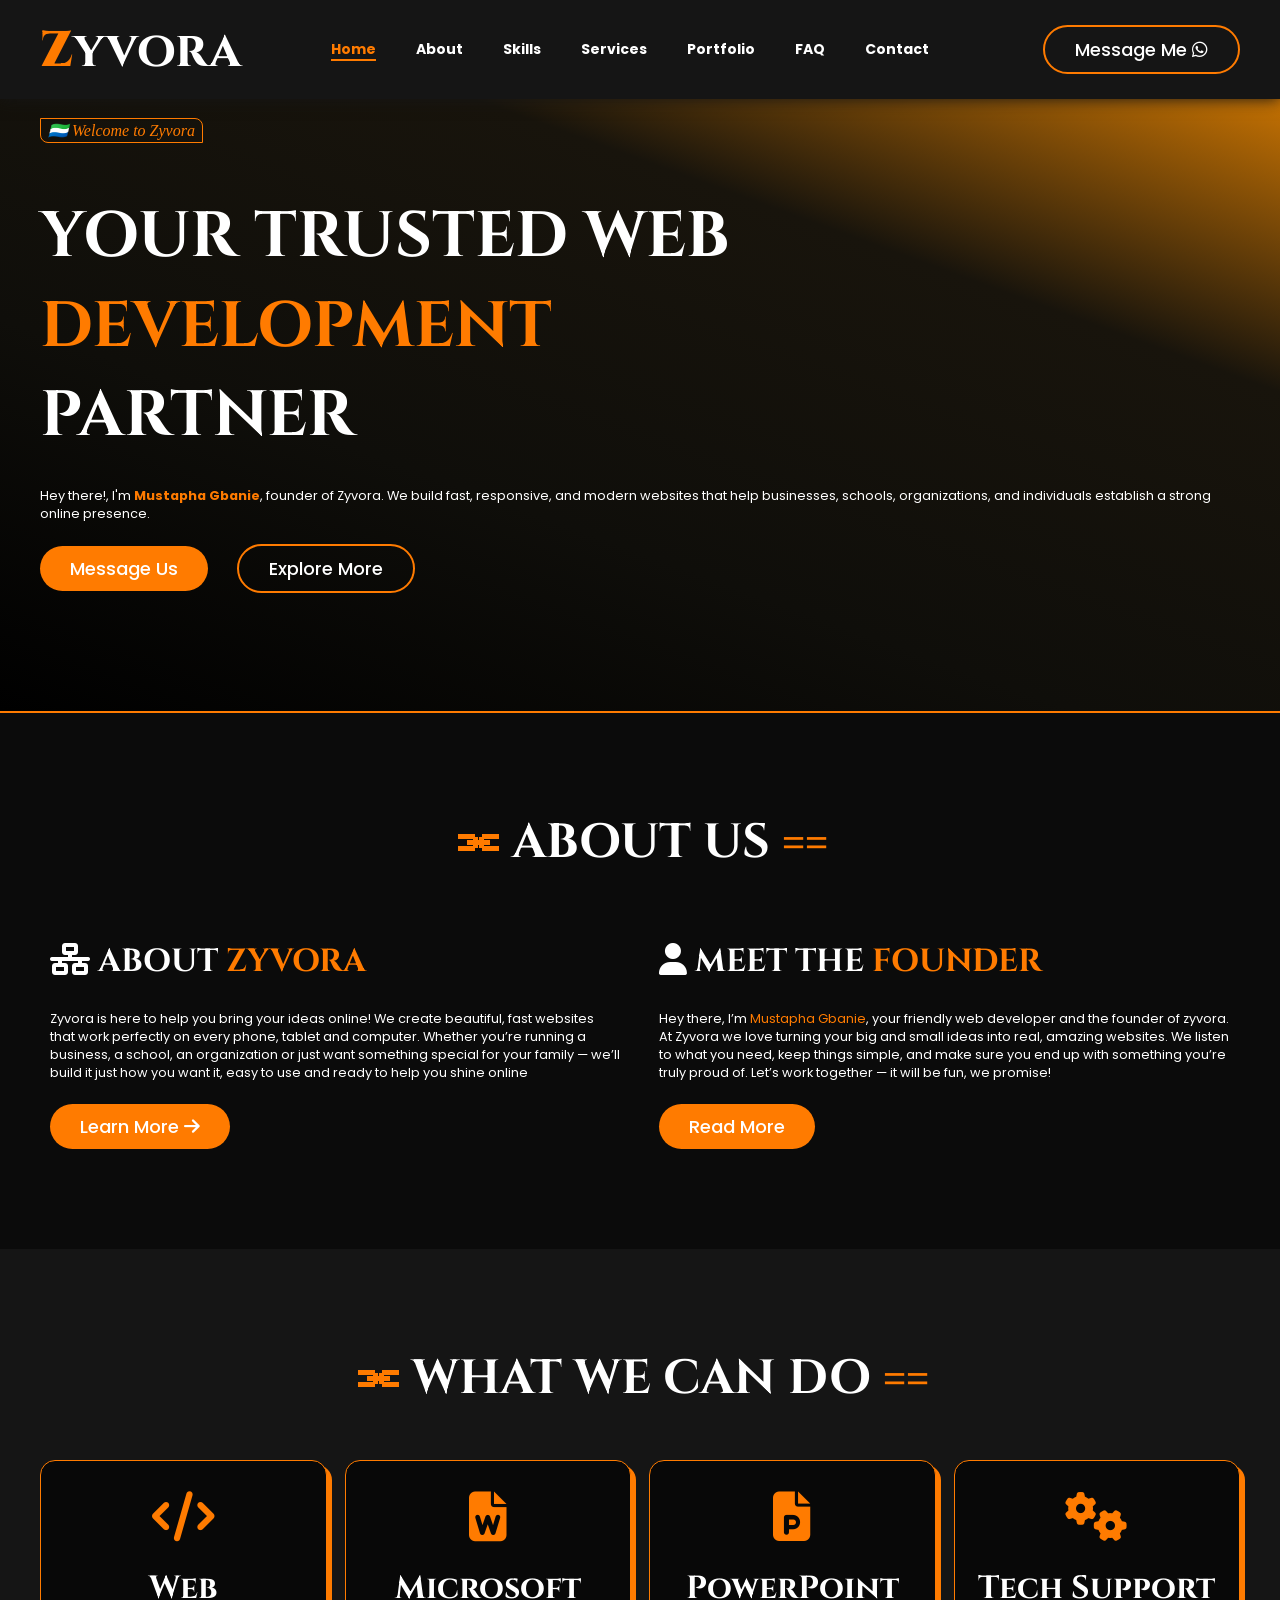
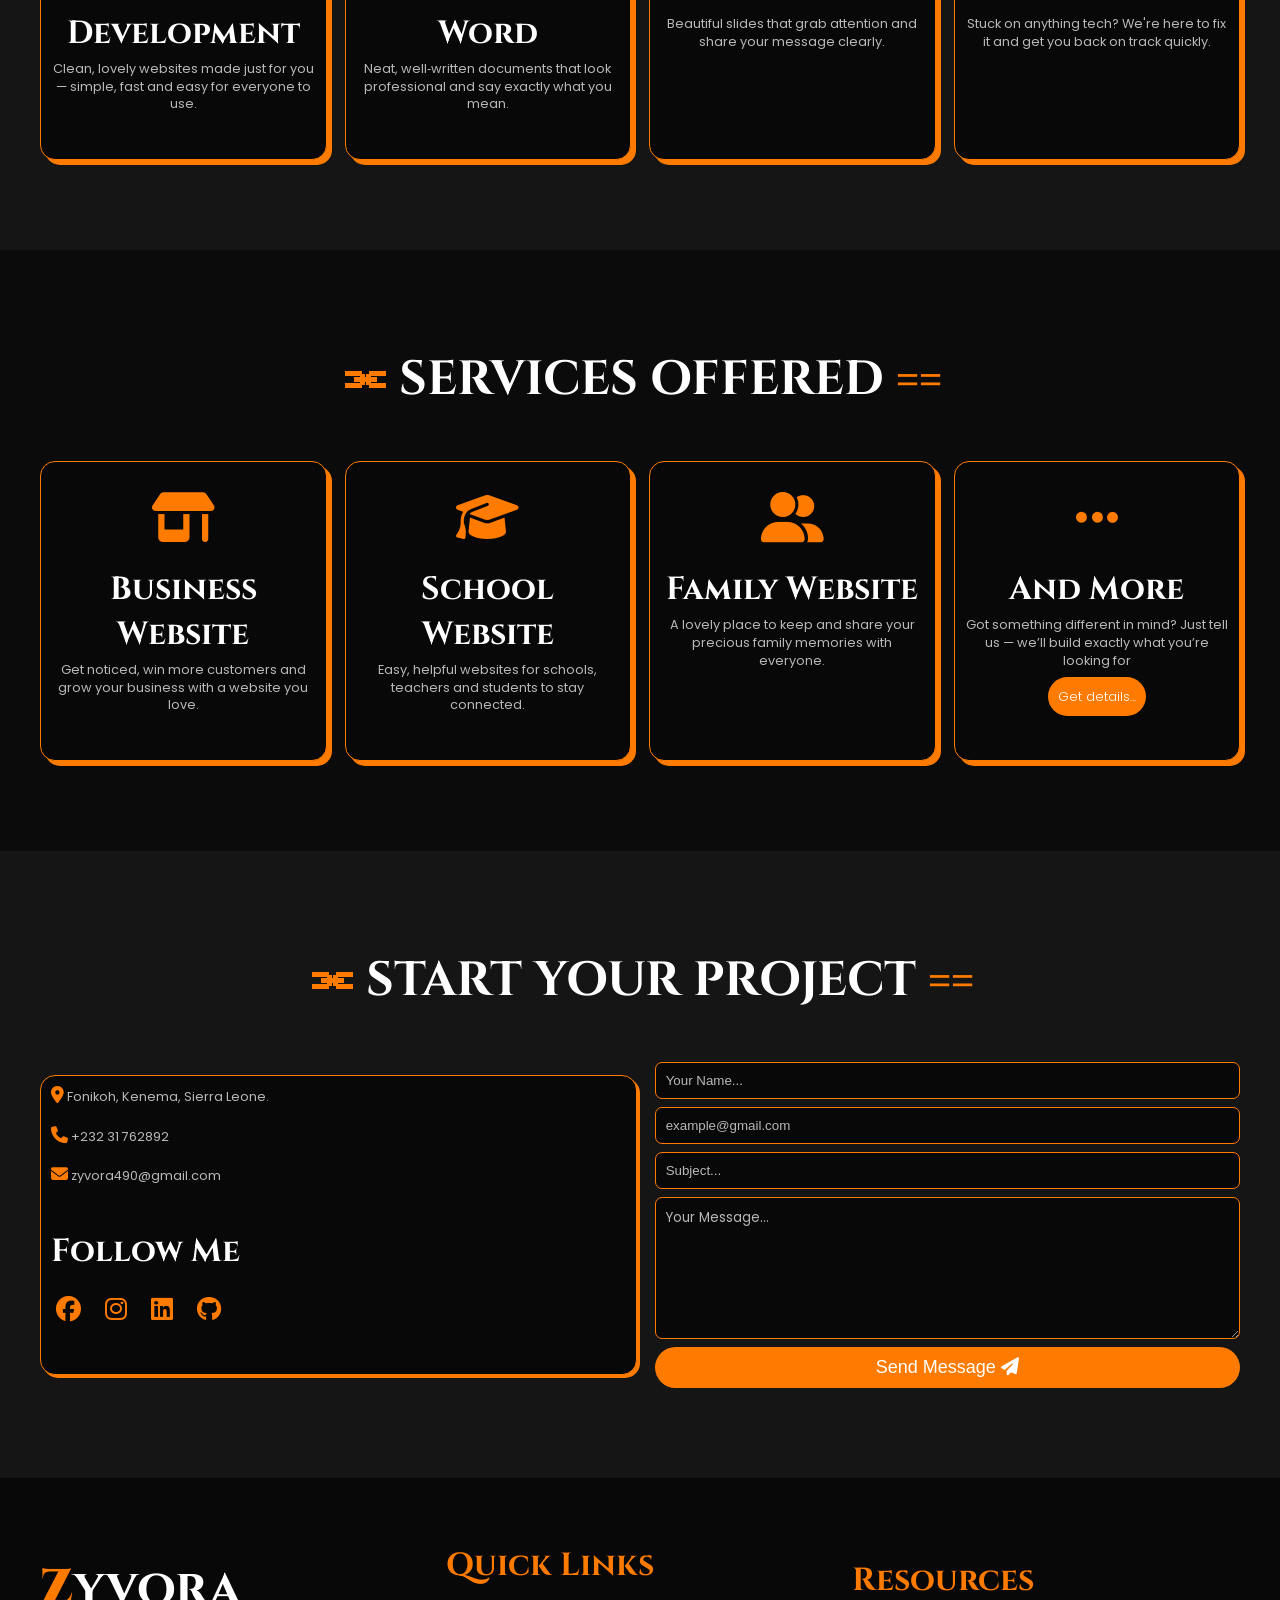
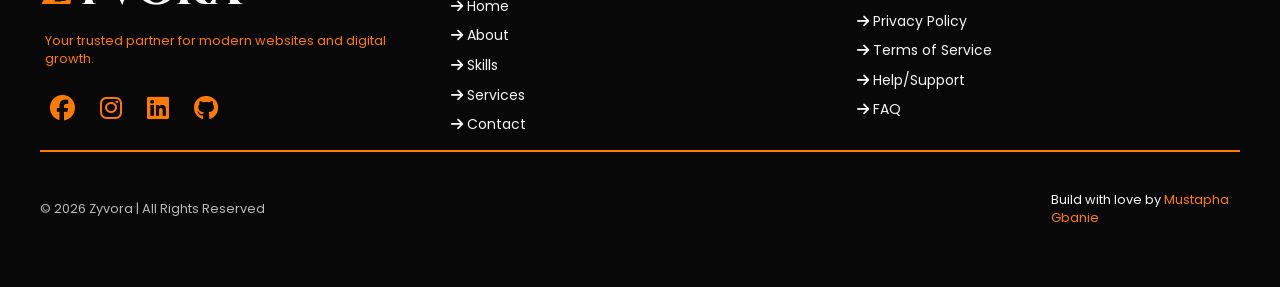
<file: index.html>
<!DOCTYPE html>
<html lang="en">

<head>
<!-- Core SEO -->
  <meta name="google-site-verification" content="kUoNEZyaHHgk7iwT_O8pBj2s8zlIZLvoUZk-4N_OeV8" />
  <meta name="msvalidate.01" content="C5AD6FC75478C789AB853C7C9F8C9426" />
  <meta name="google-adsense-account" content="ca-pub-8046164328653989">
  
  <meta charset="UTF-8">
  
  <meta name="viewport" content="width=device-width, initial-scale=1.0">
 
<!-- =========================
     ZYVORA HOMEPAGE SEO
     ========================= -->

<title>Zyvora | Your Trusted Web Development Partner</title>

<meta
  name="description"
  content="Zyvora is the official web development brand of Mustapha Gbanie, building modern, responsive, and high-performance websites for businesses and organizations in Sierra Leone and worldwide."
>

<meta name="author" content="Mustapha Gbanie">

<!-- Search Engine Crawling & Indexing -->
<meta
  name="robots"
  content="index, follow, max-image-preview:large"
>
<meta
  name="googlebot"
  content="index, follow, max-image-preview:large"
>

<!-- Google Search Appearance -->
<meta name="google" content="nositelinkssearchbox">

<!-- Theme Color -->
<meta name="theme-color" content="#FF8B00;">

<!-- =========================
     CANONICAL URL
     ========================= -->
<link
  rel="canonical"
  href="https://z-tech-os.github.io/Zyvora/"
>

<!-- =========================
     OPEN GRAPH
     Facebook / WhatsApp /
     LinkedIn / Social Sharing
     ========================= -->

<meta property="og:type" content="website">

<meta
  property="og:url"
  content="https://z-tech-os.github.io/Zyvora/"
>

<meta
  property="og:title"
  content="Zyvora | By Mustapha Gbanie"
>

<meta
  property="og:description"
  content="Official website of Zyvora, founded by Mustapha Gbanie. Zyvora builds modern, responsive, and high-performance websites that power ideas and help businesses grow online."
>

<meta
  property="og:image"
  content="https://z-tech-os.github.io/Zyvora/profile.jpg"
>

<meta
  property="og:image:width"
  content="1200"
>

<meta
  property="og:image:height"
  content="630"
>

<meta
  property="og:image:alt"
  content="Mustapha Gbanie, founder of Zyvora and Web Developer"
>

<meta
  property="og:site_name"
  content="Zyvora"
>

<meta
  property="og:locale"
  content="en_US"
>

<!-- =========================
     TWITTER / X
     ========================= -->

<meta
  name="twitter:card"
  content="summary_large_image"
>

<meta
  name="twitter:url"
  content="https://z-tech-os.github.io/Zyvora/"
>

<meta
  name="twitter:title"
  content="Zyvora | Mustapha Gbanie — Web Developer"
>

<meta
  name="twitter:description"
  content="I build modern, fast, responsive, and user-friendly websites that help businesses and organizations succeed online."
>

<meta
  name="twitter:image"
  content="https://z-tech-os.github.io/Zyvora/profile.jpg"
>

<meta
  name="twitter:image:alt"
  content="Mustapha Gbanie, founder of Zyvora and Web Developer"
>

<!-- =========================
     FAVICON
     ========================= -->

<link
  rel="icon"
  href="icon.png"
>

<!-- =========================
     FONTS
     ========================= -->

<link
  rel="preconnect"
  href="https://fonts.googleapis.com"
>

<link
  rel="preconnect"
  href="https://fonts.gstatic.com"
  crossorigin
>

<link
  href="https://fonts.googleapis.com/css2?family=Cinzel:wght@400;500;600;700;800&display=swap"
  rel="stylesheet"
>

<link
  href="https://fonts.googleapis.com/css2?family=Poppins:wght@100;300;400;500;600;700;800;900&display=swap"
  rel="stylesheet"
>

<!-- =========================
     FONT AWESOME
     ========================= -->

<link
  rel="stylesheet"
  href="https://cdnjs.cloudflare.com/ajax/libs/font-awesome/6.7.2/css/all.min.css"
>

<!-- =========================
     MAIN STYLESHEET
     ========================= -->

<link rel="stylesheet" href="style.css">


<!-- =========================
     STRUCTURED DATA
     Schema.org / JSON-LD
     ========================= -->

<script type="application/ld+json">
{
  "@context": "https://schema.org",
  "@graph": [

    {
      "@type": "WebSite",
      "@id": "https://z-tech-os.github.io/Zyvora/#website",
      "url": "https://z-tech-os.github.io/Zyvora/",
      "name": "Zyvora",
      "description": "Zyvora is a web development brand founded by Mustapha Gbanie, providing modern, responsive, and high-performance websites for businesses, schools, organizations, and individuals.",
      "publisher": {
        "@id": "https://z-tech-os.github.io/Zyvora/#organization"
      },
      "inLanguage": "en"
    },

    {
      "@type": "Organization",
      "@id": "https://z-tech-os.github.io/Zyvora/#organization",
      "name": "Zyvora",
      "url": "https://z-tech-os.github.io/Zyvora/",
      "logo": {
        "@type": "ImageObject",
        "url": "https://z-tech-os.github.io/Zyvora/logo.png"
      },
      "email": "mailto:zyvora490@gmail.com",
      "telephone": "+23231762892",
      "founder": {
        "@id": "https://z-tech-os.github.io/Zyvora/#person"
      },
      "address": {
        "@type": "PostalAddress",
        "addressLocality": "Kenema",
        "addressCountry": "SL"
      },
      "sameAs": [
        "https://github.com/Mustapha-Official",
        "https://sl.linkedin.com/in/mustapha-gbanie-1b4a9739a",
        "https://www.facebook.com/profile.php?id=61592107724183",
        "https://www.instagram.com/zyvora490?igsh=MTF6djNrZGV4d2xwZg=="
      ]
    },

    {
      "@type": "Person",
      "@id": "https://z-tech-os.github.io/Zyvora/#person",
      "name": "Mustapha Gbanie",
      "jobTitle": "Web Developer",
      "worksFor": {
        "@id": "https://z-tech-os.github.io/Zyvora/#organization"
      },
      "url": "https://z-tech-os.github.io/Zyvora/",
      "email": "mailto:zyvora490@gmail.com",
      "telephone": "+23231762892",
      "address": {
        "@type": "PostalAddress",
        "addressLocality": "Kenema",
        "addressCountry": "SL"
      },
      "sameAs": [
        "https://github.com/Mustapha-Official",
        "https://sl.linkedin.com/in/mustapha-gbanie-1b4a9739a",
        "https://www.facebook.com/profile.php?id=61592107724183",
        "https://www.instagram.com/zyvora490?igsh=MTF6djNrZGV4d2xwZg=="
      ]
    },

    {
      "@type": "WebPage",
      "@id": "https://z-tech-os.github.io/Zyvora/#webpage",
      "url": "https://z-tech-os.github.io/Zyvora/",
      "name": "Zyvora | Your Trusted Web Development Partner",
      "description": "Zyvora is the official web development brand of Mustapha Gbanie, creating modern, responsive, and high-performance websites.",
      "isPartOf": {
        "@id": "https://z-tech-os.github.io/Zyvora/#website"
      },
      "about": {
        "@id": "https://z-tech-os.github.io/Zyvora/#organization"
      },
      "author": {
        "@id": "https://z-tech-os.github.io/Zyvora/#person"
      },
      "publisher": {
        "@id": "https://z-tech-os.github.io/Zyvora/#organization"
      },
      "primaryImageOfPage": {
        "@type": "ImageObject",
        "url": "https://z-tech-os.github.io/Zyvora/profile.jpg"
      },
      "inLanguage": "en"
    }

  ]
}
    </script>
</head>

<body>
     
  <!-- Page loader -->
  <div id="loader">
    <div class="spinner"></div>
    <h2>Zyvora</h2>
    <p>Loading...</p>
  </div>

  <!-- HEADER AREA -->
  <header>
    <div class="wrapper">
      
      <nav class="nav-bar">
        <div class="logo">
        <h2>Zyvora</h2>
        </div>
        
        <div aria-label="drop-down menu button" onclick="menuBtn ()" class="button">
          <div class="bar-cont">
            <div class="bar"></div>
            <div class="bar"></div>
            <div class="bar"></div>
          </div>
        </div>
        
        <div class="nav-links">
          <ul>
            <li><a id="active" href="#">Home</a></li>
            <li><a href="#about">About</a></li>
            <li><a href="#skills">Skills</a></li>
            <li><a href="#services">Services</a></li>
            <li><a href="https://mustapha-official.github.io/Ndambay-Gbanie-Family/">Portfolio</a></li>
             <li><a href="FAQ.html">FAQ</a></li>
            <li><a href="#contact">Contact</a></li>
          </ul>
        </div>
        
      <!-- NAVBAR BUTTON -->
        <a aria-label="Message zyvora on WhatsApp" rel="noopener noreferrer" class="hire-btn" href="https://wa.me/23231762892" >Message Me  <i class="fa-brands fa-whatsapp"></i></a>
      </nav>
    </div>
  </header>
  
  <main>
    <!-- Hero section -->
      <section class="hero">
        <div class="wrapper">
          <i class="welcome">Welcome to Zyvora</i>
          <br /><br /><br />
          <h1>YOUR TRUSTED WEB <br /> <span>DEVELOPMENT</span> <br />PARTNER</h1><br />
          
          <p>Hey there!, I'm <strong>Mustapha Gbanie</strong>, founder of Zyvora. We build fast, responsive, and modern websites that help businesses, schools, organizations, and individuals establish a strong online presence.</p><br />
          
          <a aria-label="Message zyvora on WhatsApp" rel="noopener noreferrer" class="btn" href="https://wa.me/23231762892">Message Us</a>
          
          <a aria-label="Scroll to the services section" class="hire-btn" href="#services">Explore More</a>
          
        </div>
      </section>
      
      <!-- About section -->
      <section id="about" class="about">
        <div class="wrapper">
          <h2><span>⫘</span> ABOUT US <span>==</span></h2>
          <br /><br />
          
          <div class="card-container">
            
            <div class="about-card">
              <h3><i class="fa-solid fa-network-wired"></i> ABOUT <span>ZYVORA</span></h3><br />
              <p>Zyvora is here to help you bring your ideas online! We create beautiful, fast websites that work perfectly on every phone, tablet and computer. Whether you’re running a business, a school, an organization or just want something special for your family — we’ll build it just how you want it, easy to use and ready to help you shine online</p><br />
              
              <a class="btn" aria-label="Explore more about zyvora" href="about-zyvora.html">Learn More <i class="fa-solid fa-arrow-right"></i></a>
            </div>
            
            <div class="about-card">
              <h3><i class="fa-solid fa-user"></i> MEET THE <span>FOUNDER</span></h3><br />
              <p>Hey there, I’m <span>Mustapha Gbanie</span>, your friendly web developer and the founder of zyvora. At Zyvora we love turning your big and small ideas into real, amazing websites. We listen to what you need, keep things simple, and make sure you end up with something you’re truly proud of. Let’s work together — it will be fun, we promise!</p><br />
              
              <a class="btn" aria-label="Explore more about the author of zyvora" href="about-me.html"> Read More</a>
            </div>
            
          </div>
        </div>
      </section>
      
      <!-- Skills section -->
      <section id="skills" class="skills">
        <div class="wrapper">
          <h2><span>⫘</span> WHAT WE CAN DO <span>==</span></h2>
          <br /><br />
          
          <div class="card-container">
            
            <div class="cards">
              <i class="fa-solid fa-code"></i>
              <h3>Web Development</h3>
              <p>Clean, lovely websites made just for you — simple, fast and easy for everyone to use.</p>
            </div>
            
            <div class="cards">
              <i class="fas fa-file-word"></i>
              <h3>Microsoft Word</h3>
              <p>Neat, well‑written documents that look professional and say exactly what you mean.</p>
            </div>
            
            <div class="cards">
              <i class="fas fa-file-powerpoint"></i>
              <h3>PowerPoint</h3>
              <p>Beautiful slides that grab attention and share your message clearly.</p>
            </div>
            
            <div class="cards">
              <i class="fa-solid fa-gears"></i>
              <h3>Tech Support</h3>
              <p>Stuck on anything tech? We're here to fix it and get you back on track quickly.</p>
            </div>
            
            </div>
            
          </div>
          
        </div>
      </section>
      
      <!-- Services section -->
      <section id="services" class="services">
        <div class="wrapper">
          <h2><span>⫘</span> SERVICES OFFERED <span>==</span></h2>
          <br /><br />
          
          <div class="card-container">
            
            <div class="card">
              <i class="fa-solid fa-shop"></i>
              <h3>Business Website</h3>
              <p>Get noticed, win more customers and grow your business with a website you love.</p>
            </div>
            
            <div class="card">
              <i class="fa-solid fa-graduation-cap"></i>
              <h3>School Website</h3>
              <p>Easy, helpful websites for schools, teachers and students to stay connected.</p>
            </div>
            
            <div class="card">
              <i class="fa-solid fa-user-group"></i>
              <h3>Family Website</h3>
              <p>A lovely place to keep and share your precious family memories with everyone.</p>
            </div>
            
            <div class="card">
              <i class="fa-solid fa-ellipsis"></i>
              <h3>And More</h3>
              <p>Got something different in mind? Just tell us — we’ll build exactly what you’re looking for</p>
              <br />
              <a aria-label="Message zyvora on WhatsApp" rel="noopener noreferrer" href="https://wa.me/23231762892">Get details...</a>
            </div>
            
          </div>
          
        </div>
      </section>
      
      <!-- Contact section -->
      <section id="contact" class="contact">
        <div class="wrapper">
          <h2><span>⫘</span> START YOUR PROJECT <span>==</span></h2>
          <br /><br />
          
          <div class="card-container">
            
            <div class="address left">
              <p><i class="fa-solid fa-location-dot"></i>  Fonikoh, Kenema, Sierra Leone.</p>
              <br />
              <p><i class="fa-solid fa-phone"></i>  +232 31 762892</p>
              <br />
              <p><i class="fa-solid fa-envelope"></i>  zyvora490@gmail.com</p>
              <br /><br />
              <h3>Follow Me</h3>
          <br />
          <a aria-label="Visit zyvora on Facebook" rel="noopener noreferrer" class="link" href="https://www.facebook.com/profile.php?id=61592107724183"><i class="fa-brands fa-facebook"></i></a>
          
          <a aria-label="Visit zyvora on Instagram" rel="noopener noreferrer" class="link" href="https://www.instagram.com/zyvora490?igsh=MTF6djNrZGV4d2xwZg=="><i class="fa-brands fa-instagram"></i></a>
          
          <a aria-label="Visit zyvora on LinkedIn" rel="noopener noreferrer" class="link" href="https://sl.linkedin.com/in/mustapha-gbanie-1b4a9739a"><i class="fa-brands fa-linkedin"></i></a>
          
          <a aria-label="Follow zyvora author repo on GitHub" rel="noopener noreferrer" class="link" href="https://github.com/Mustapha-Official"><i class="fa-brands fa-github"></i></a>
            </div>
            
            <!-- FORM FIELD -->
            <div class="form-submit">
              <form id="contactForm" action="https://formspree.io/f/xwvgajqv" method="post" accept-charset="utf-8">
                
                <input type="text" name="name" id="name" placeholder="Your Name..." required />
                
                <input type="email" name="email" id="email" placeholder="example@gmail.com" required />
                
                <input type="text" name="subject" id="subject" placeholder="Subject..." required />
                
                <textarea name="message" id="message" placeholder="Your Message..." cols="20" rows="6"></textarea>
                
                <button aria-label="Form submit button" class="btn" type="submit">Send Message <i class="fa-solid fa-paper-plane"></i></button>
                
              </form>
            </div>
            
          </div>
          
        </div>
      </section>
      
  </main>
  
  <!-- Footer section -->
  <footer>
    <div class="wrapper">
      
      <div class="card-container line">
        
        <div class="logo-path">
          <div class="logo">
            <h2>Zyvora</h2>
          </div>
          <div class="link">
            <p>Your trusted partner for modern websites and digital growth.</p><br />
            
          <a aria-label="Visit zyvora on Facebook" rel="noopener noreferrer" class="link" href="https://www.facebook.com/profile.php?id=61592107724183"><i class="fa-brands fa-facebook"></i></a>
          
          <a aria-label="Visit zyvora on Instagram" rel="noopener noreferrer" class="link" href="https://www.instagram.com/zyvora490?igsh=MTF6djNrZGV4d2xwZg=="><i class="fa-brands fa-instagram"></i></a>
          
          <a aria-label="Visit zyvora on LinkedIn" rel="noopener noreferrer" class="link" href="https://sl.linkedin.com/in/mustapha-gbanie-1b4a9739a"><i class="fa-brands fa-linkedin"></i></a>
          
          <a aria-label="Follow zyvora author repo on GitHub" rel="noopener noreferrer" class="link" href="https://github.com/Mustapha-Official"><i class="fa-brands fa-github"></i></a>
          </div>
        </div>
        
        <div class="quick-links">
          <h3>Quick Links</h3>
          <a href="#"><i class="fa-solid fa-arrow-right"></i> Home</a>
          
          <a href="#about"><i class="fa-solid fa-arrow-right"></i> About</a>
          
          <a href="#skills"><i class="fa-solid fa-arrow-right"></i> Skills</a>
          
          <a href="#services"><i class="fa-solid fa-arrow-right"></i> Services</a>
          
          <a href="#contact"><i class="fa-solid fa-arrow-right"></i> Contact</a>
        </div>
        
        <div class="support">
          <h3>Resources</h3>
          <a href="privacy-policy.html"><i class="fa-solid fa-arrow-right"></i> Privacy Policy</a>
          
          <a href="terms-of-service.html"><i class="fa-solid fa-arrow-right"></i> Terms of Service</a>
          
          <a href="help-center.html"><i class="fa-solid fa-arrow-right"></i> Help/Support</a>
          
          <a href="FAQ.html"><i class="fa-solid fa-arrow-right"></i> FAQ</a>
        </div>
        
      </div>
      <br /><br />
      <div class="card-container">
        <p class="copyright">&copy; 2026 Zyvora | All Rights Reserved</p>
        
        <p>Build with love by <span>Mustapha Gbanie</span></p>
      </div>
    </div>
  </footer>
  
  <script src="script.js"></script>
</body>
  </html>
</file>
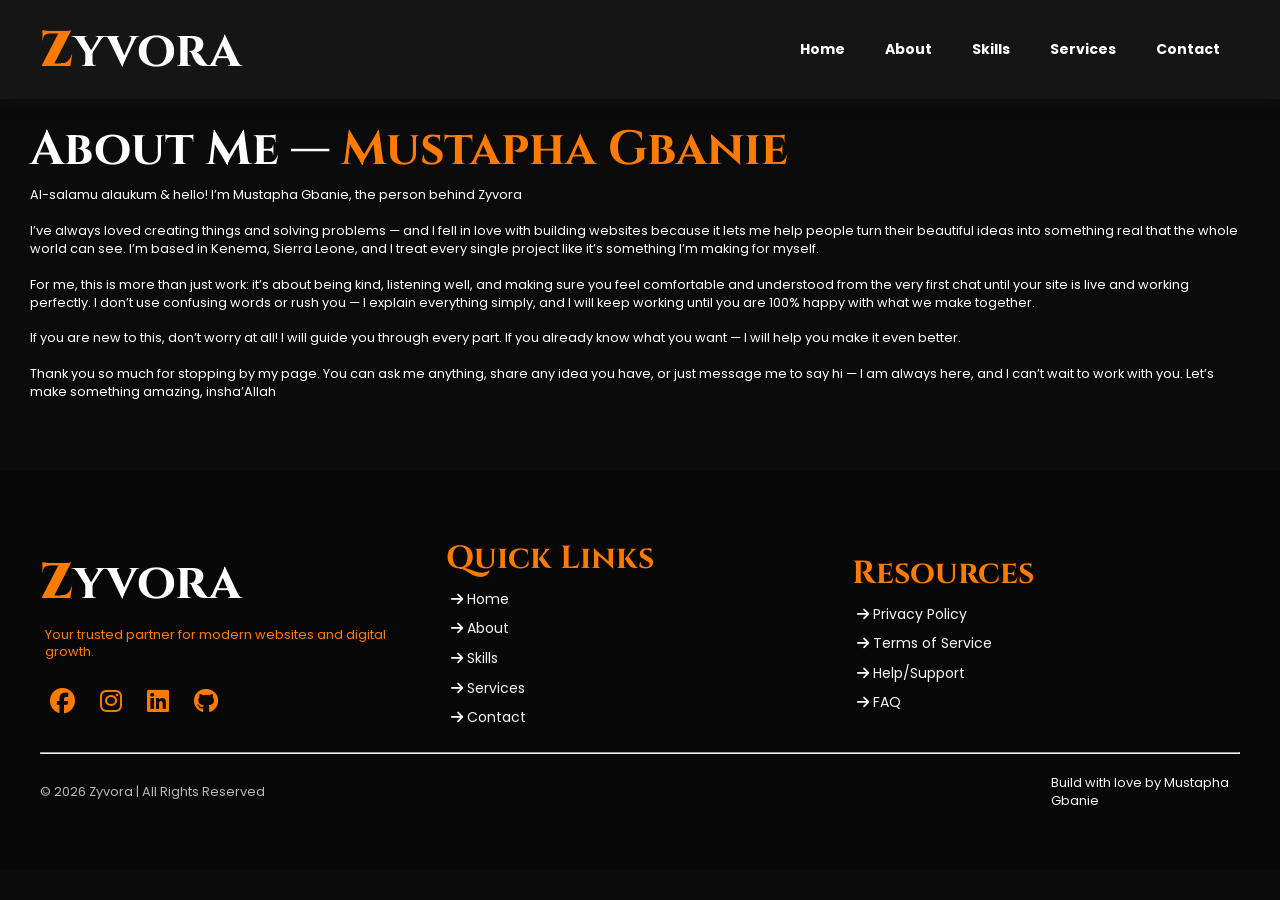
<file: about-me.html>
<!DOCTYPE html>
<html lang="en">

<head>
  <meta charset="UTF-8">
  <meta name="viewport"
    content="width=device-width, initial-scale=1">
  
  <meta name="google-site-verification" content="kUoNEZyaHHgk7iwT_O8pBj2s8zlIZLvoUZk-4N_OeV8" />
  <meta name="msvalidate.01" content="C5AD6FC75478C789AB853C7C9F8C9426" />
  <!-- =========================
     MUSTAPHA GBANIE — AUTHOR PAGE SEO
     ========================= -->

<title>Mustapha Gbanie | Web Developer & Founder of Zyvora</title>

<meta
  name="description"
  content="Meet Mustapha Gbanie, Web Developer and founder of Zyvora, building modern, responsive, and high-performance websites for businesses and organizations."
>

<meta name="author" content="Mustapha Gbanie">

<!-- Search engines and compliant AI crawlers -->
<meta
  name="robots"
  content="index, follow, max-image-preview:large"
>

<meta
  name="googlebot"
  content="index, follow, max-image-preview:large"
>

<link
  rel="canonical"
  href="https://z-tech-os.github.io/Zyvora/author.html"
>

<!-- Open Graph -->
<meta property="og:type" content="profile">

<meta
  property="og:url"
  content="https://z-tech-os.github.io/Zyvora/author.html"
>

<meta
  property="og:title"
  content="Mustapha Gbanie | Web Developer & Founder of Zyvora"
>

<meta
  property="og:description"
  content="Meet Mustapha Gbanie, Web Developer and founder of Zyvora, building modern, responsive, and high-performance websites."
>

<meta
  property="og:image"
  content="https://z-tech-os.github.io/Zyvora/profile.jpg"
>

<meta
  property="og:image:alt"
  content="Mustapha Gbanie, Web Developer and founder of Zyvora"
>

<meta property="og:site_name" content="Zyvora">
<meta property="og:locale" content="en_US">

<!-- Twitter / X -->
<meta name="twitter:card" content="summary_large_image">

<meta
  name="twitter:title"
  content="Mustapha Gbanie | Web Developer & Founder of Zyvora"
>

<meta
  name="twitter:description"
  content="Meet Mustapha Gbanie, Web Developer and founder of Zyvora."
>

<meta
  name="twitter:image"
  content="https://z-tech-os.github.io/Zyvora/profile.jpg"
>

<meta
  name="twitter:image:alt"
  content="Mustapha Gbanie, Web Developer and founder of Zyvora"
>

<!-- =========================
     AUTHOR / PROFILE STRUCTURED DATA
     ========================= -->

<script type="application/ld+json">
{
  "@context": "https://schema.org",
  "@type": "ProfilePage",
  "@id": "https://z-tech-os.github.io/Zyvora/author.html#profile",
  "url": "https://z-tech-os.github.io/Zyvora/author.html",
  "name": "Mustapha Gbanie | Web Developer & Founder of Zyvora",
  "description": "Profile of Mustapha Gbanie, Web Developer and founder of Zyvora.",
  "isPartOf": {
    "@id": "https://z-tech-os.github.io/Zyvora/#website"
  },
  "mainEntity": {
    "@id": "https://z-tech-os.github.io/Zyvora/#person"
  },
  "about": {
    "@id": "https://z-tech-os.github.io/Zyvora/#person"
  },
  "author": {
    "@id": "https://z-tech-os.github.io/Zyvora/#person"
  },
  "publisher": {
    "@id": "https://z-tech-os.github.io/Zyvora/#organization"
  },
  "inLanguage": "en"
}
  </script>
  <!-- Website icon -->
  <link rel="icon" href="icon.png" />
  <!-- Font styles links -->
  <link href="https://fonts.googleapis.com/css2?family=Cinzel:wght@400;500;600;700;800&display=swap" rel="stylesheet">
  
  <link rel="preconnect" href="https://fonts.googleapis.com">
  <link rel="preconnect" href="https://fonts.gstatic.com" crossorigin>
  <link href="https://fonts.googleapis.com/css2?family=Poppins:wght@100;300;400;500;600;700;800;900&display=swap" rel="stylesheet">
  <!-- Icons link -->
  <link rel="stylesheet" href="https://cdnjs.cloudflare.com/ajax/libs/font-awesome/6.7.2/css/all.min.css">
  <link rel="stylesheet" href="style.css" />
</head>

<body>
  <!-- HEADER AREA -->
  <header>
    <div class="wrapper">
      
      <nav class="nav-bar">
        <div class="logo">
        <h2>Zyvora</h2>
        </div>
        
        <div aria-label="drop-down menu button" onclick="menuBtn ()" class="button">
          <div class="bar-cont">
            <div class="bar"></div>
            <div class="bar"></div>
            <div class="bar"></div>
          </div>
        </div>
        
        <div class="nav-links">
          <ul>
            <li><a href="index.html">Home</a></li>
            <li><a href="index.html#about">About</a></li>
            <li><a href="index.html#skills">Skills</a></li>
            <li><a href="index.html#services">Services</a></li>
            <li><a href="index.html#contact">Contact</a></li>
          </ul>
        </div>
        
      </nav>
    </div>
  </header>
  
  <!-- Notes container -->
  <main class="notes">
    <h2>About Me — <span>Mustapha Gbanie</span></h2>
 
        Al-salamu alaukum & hello! I’m Mustapha Gbanie, the person behind Zyvora <br /><br />
         
        I’ve always loved creating things and solving problems — and I fell in love with building websites because it lets me help people turn their beautiful ideas into something real that the whole world can see. I’m based in Kenema, Sierra Leone, and I treat every single project like it’s something I’m making for myself.<br /><br />
         
        For me, this is more than just work: it’s about being kind, listening well, and making sure you feel comfortable and understood from the very first chat until your site is live and working perfectly. I don’t use confusing words or rush you — I explain everything simply, and I will keep working until you are 100% happy with what we make together.<br /><br />
         
        If you are new to this, don’t worry at all! I will guide you through every part. If you already know what you want — I will help you make it even better.<br /><br />
         
        Thank you so much for stopping by my page. You can ask me anything, share any idea you have, or just message me to say hi — I am always here, and I can’t wait to work with you. Let’s make something amazing, insha’Allah
  </main>
  
  <!-- Footer section -->
  <footer>
    <div class="wrapper">
      
      <div class="card-container">
        
        <div class="logo-path">
          <div class="logo">
            <h2>Zyvora</h2>
          </div>
          <div class="link">
            <p>Your trusted partner for modern websites and digital growth.</p><br />
            
          <a class="link" href="https://www.facebook.com/profile.php?id=61592107724183"><i class="fa-brands fa-facebook"></i></a>
          
          <a class="link" href="https://www.instagram.com/zyvora490?igsh=MTF6djNrZGV4d2xwZg=="><i class="fa-brands fa-instagram"></i></a>
          
          <a class="link" href="https://sl.linkedin.com/in/mustapha-gbanie-1b4a9739a"><i class="fa-brands fa-linkedin"></i></a>
          
          <a class="link" href="https://github.com/Mustapha-Official"><i class="fa-brands fa-github"></i></a>
          </div>
        </div>
        
        <div class="quick-links">
          <h3>Quick Links</h3>
          <a href="index.html"><i class="fa-solid fa-arrow-right"></i> Home</a>
          
          <a href="index.html#about"><i class="fa-solid fa-arrow-right"></i> About</a>
          
          <a href="index.html#skills"><i class="fa-solid fa-arrow-right"></i> Skills</a>
          
          <a href="index.html#services"><i class="fa-solid fa-arrow-right"></i> Services</a>
          
          <a href="index.html#contact"><i class="fa-solid fa-arrow-right"></i> Contact</a>
        </div>
        
        <div class="support">
          <h3>Resources</h3>
          <a href="privacy-policy.html"><i class="fa-solid fa-arrow-right"></i> Privacy Policy</a>
          
          <a href="terms-of-service.html"><i class="fa-solid fa-arrow-right"></i> Terms of Service</a>
          
          <a href="help-center.html"><i class="fa-solid fa-arrow-right"></i> Help/Support</a>
          
          <a href="FAQ.html"><i class="fa-solid fa-arrow-right"></i> FAQ</a>
        </div>
        
      </div>
      <br /><hr /><br />
      <div class="card-container">
        <p class="copyright">&copy; 2026 Zyvora | All Rights Reserved</p>
        
        <p>Build with love by Mustapha Gbanie</p>
      </div>
    </div>
  </footer>
  
  <script src="script.js"></script>
</body>

</html>
</file>
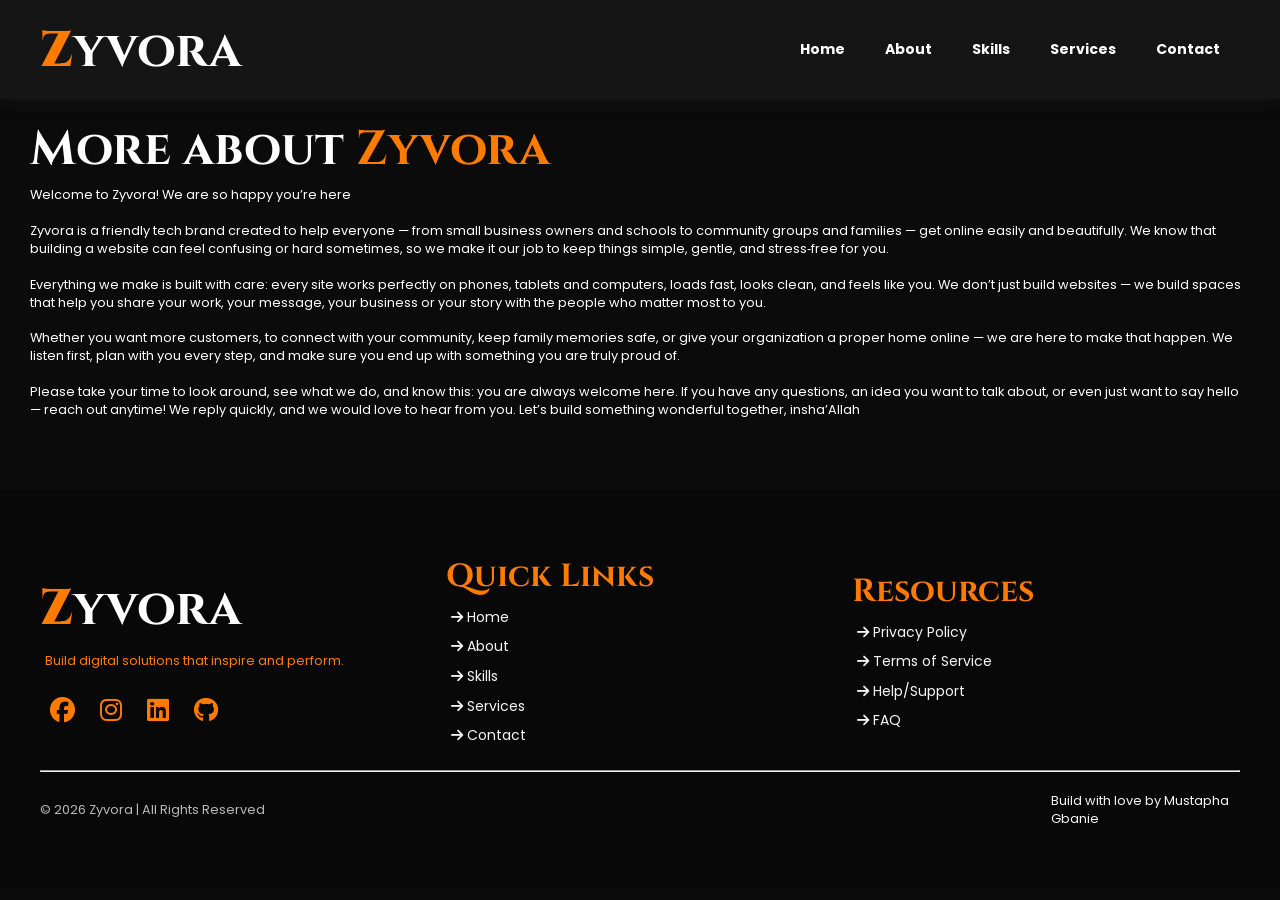
<file: about-zyvora.html>
<!DOCTYPE html>
<html lang="en">

<head>
  <meta charset="UTF-8">
  <meta name="viewport"
    content="width=device-width, initial-scale=1">
  
  <meta name="google-site-verification" content="kUoNEZyaHHgk7iwT_O8pBj2s8zlIZLvoUZk-4N_OeV8" />
  <meta name="msvalidate.01" content="C5AD6FC75478C789AB853C7C9F8C9426" />
<!-- =========================
     ABOUT ZYVORA — SEO
     ========================= -->

<title>About Zyvora | Founded by Mustapha Gbanie</title>

<meta
  name="description"
  content="Learn about Zyvora, founded by Mustapha Gbanie, and the vision behind building modern, responsive, and high-performance websites for businesses and organizations."
>

<meta name="author" content="Mustapha Gbanie">

<!-- Allow search engines and compliant AI crawlers to access and index this page -->
<meta
  name="robots"
  content="index, follow, max-image-preview:large"
>

<meta
  name="googlebot"
  content="index, follow, max-image-preview:large"
>

<link
  rel="canonical"
  href="https://z-tech-os.github.io/Zyvora/about.html"
>

<!-- Open Graph -->
<meta property="og:type" content="website">

<meta
  property="og:url"
  content="https://z-tech-os.github.io/Zyvora/about.html"
>

<meta
  property="og:title"
  content="About Zyvora | Founded by Mustapha Gbanie"
>

<meta
  property="og:description"
  content="Learn about Zyvora, founded by Mustapha Gbanie, and the vision behind building modern, responsive, and high-performance websites."
>

<meta
  property="og:image"
  content="https://z-tech-os.github.io/Zyvora/profile.jpg"
>

<meta
  property="og:image:alt"
  content="Mustapha Gbanie, founder of Zyvora"
>

<meta property="og:site_name" content="Zyvora">
<meta property="og:locale" content="en_US">

<!-- Twitter / X -->
<meta name="twitter:card" content="summary_large_image">

<meta
  name="twitter:title"
  content="About Zyvora | Founded by Mustapha Gbanie"
>

<meta
  name="twitter:description"
  content="Learn about Zyvora, founded by Mustapha Gbanie, and the vision behind the brand."
>

<meta
  name="twitter:image"
  content="https://z-tech-os.github.io/Zyvora/profile.jpg"
>

<meta
  name="twitter:image:alt"
  content="Mustapha Gbanie, founder of Zyvora"
>

<!-- AboutPage structured data -->
<script type="application/ld+json">
{
  "@context": "https://schema.org",
  "@type": "AboutPage",
  "@id": "https://z-tech-os.github.io/Zyvora/about.html#webpage",
  "url": "https://z-tech-os.github.io/Zyvora/about.html",
  "name": "About Zyvora | Founded by Mustapha Gbanie",
  "description": "Learn about Zyvora, founded by Mustapha Gbanie, and the vision behind building modern, responsive, and high-performance websites.",
  "isPartOf": {
    "@id": "https://z-tech-os.github.io/Zyvora/#website"
  },
  "about": {
    "@id": "https://z-tech-os.github.io/Zyvora/#organization"
  },
  "author": {
    "@id": "https://z-tech-os.github.io/Zyvora/#person"
  },
  "publisher": {
    "@id": "https://z-tech-os.github.io/Zyvora/#organization"
  },
  "inLanguage": "en"
}
  </script>
  <!-- Website icon -->
  <link rel="icon" href="icon" />
  <!-- Font styles links -->
  <link href="https://fonts.googleapis.com/css2?family=Cinzel:wght@400;500;600;700;800&display=swap" rel="stylesheet">
  
  <link rel="preconnect" href="https://fonts.googleapis.com">
  <link rel="preconnect" href="https://fonts.gstatic.com" crossorigin>
  <link href="https://fonts.googleapis.com/css2?family=Poppins:wght@100;300;400;500;600;700;800;900&display=swap" rel="stylesheet">
  <!-- Icons link -->
  <link rel="stylesheet" href="https://cdnjs.cloudflare.com/ajax/libs/font-awesome/6.7.2/css/all.min.css">
  <link rel="stylesheet" href="style.css" />
</head>

<body>
  <!-- HEADER AREA -->
  <header>
    <div class="wrapper">
      
      <nav class="nav-bar">
        <div class="logo">
          <h2>Zyvora</h2>
        </div>
        
        <div aria-label="drop-down menu button" onclick="menuBtn ()" class="button">
          <div class="bar-cont">
            <div class="bar"></div>
            <div class="bar"></div>
            <div class="bar"></div>
          </div>
        </div>
        
        <div class="nav-links">
          <ul>
            <li><a href="index.html">Home</a></li>
            <li><a href="index.html#about">About</a></li>
            <li><a href="index.html#skills">Skills</a></li>
            <li><a href="index.html#services">Services</a></li>
            <li><a href="index.html#contact">Contact</a></li>
          </ul>
        </div>
        
      </nav>
    </div>
  </header>
  
  <!-- Notes container -->
  <main class="notes">
    <h2>More about <span>Zyvora</span></h2>
    <p>
      Welcome to Zyvora! We are so happy you’re here <br /><br /> 
      
      Zyvora is a friendly tech brand created to help everyone — from small business owners and schools to community groups and families — get online easily and beautifully. We know that building a website can feel confusing or hard sometimes, so we make it our job to keep things simple, gentle, and stress‑free for you.<br /><br />
      
      Everything we make is built with care: every site works perfectly on phones, tablets and computers, loads fast, looks clean, and feels like you. We don’t just build websites — we build spaces that help you share your work, your message, your business or your story with the people who matter most to you.<br /><br />
      
      Whether you want more customers, to connect with your community, keep family memories safe, or give your organization a proper home online — we are here to make that happen. We listen first, plan with you every step, and make sure you end up with something you are truly proud of.<br /><br />
      
      Please take your time to look around, see what we do, and know this: you are always welcome here. If you have any questions, an idea you want to talk about, or even just want to say hello — reach out anytime! We reply quickly, and we would love to hear from you. Let’s build something wonderful together, insha’Allah
    </p>
  </main>
  
  <!-- Footer section -->
  <footer>
    <div class="wrapper">
      
      <div class="card-container">
        
        <div class="logo-path">
          <div class="logo">
            <h2>Zyvora</h2>
          </div>
          <div class="link">
            <p>Build digital solutions that inspire and perform.</p><br />
            
          <a class="link" href="https://www.facebook.com/profile.php?id=61592107724183"><i class="fa-brands fa-facebook"></i></a>
          
          <a class="link" href="https://www.instagram.com/zyvora490?igsh=MTF6djNrZGV4d2xwZg=="><i class="fa-brands fa-instagram"></i></a>
          
          <a class="link" href="https://sl.linkedin.com/in/mustapha-gbanie-1b4a9739a"><i class="fa-brands fa-linkedin"></i></a>
          
          <a class="link" href="https://github.com/Mustapha-Official"><i class="fa-brands fa-github"></i></a>
          </div>
        </div>
        
        <div class="quick-links">
          <h3>Quick Links</h3>
          <a href="index.html"><i class="fa-solid fa-arrow-right"></i> Home</a>
          
          <a href="index.html#about"><i class="fa-solid fa-arrow-right"></i> About</a>
          
          <a href="index.html#skills"><i class="fa-solid fa-arrow-right"></i> Skills</a>
          
          <a href="index.html#services"><i class="fa-solid fa-arrow-right"></i> Services</a>
          
          <a href="index.html#contact"><i class="fa-solid fa-arrow-right"></i> Contact</a>
        </div>
        
        <div class="support">
          <h3>Resources</h3>
          <a href="privacy-policy.html"><i class="fa-solid fa-arrow-right"></i> Privacy Policy</a>
          
          <a href="terms-of-service.html"><i class="fa-solid fa-arrow-right"></i> Terms of Service</a>
          
          <a href="help-center.html"><i class="fa-solid fa-arrow-right"></i> Help/Support</a>
          
          <a href="FAQ.html"><i class="fa-solid fa-arrow-right"></i> FAQ</a>
        </div>
        
      </div>
      <br /><hr /><br />
      <div class="card-container">
        <p class="copyright">&copy; 2026 Zyvora | All Rights Reserved</p>
        
        <p>Build with love by Mustapha Gbanie</p>
      </div>
    </div>
  </footer>
  
  <script src="script.js"></script>
</body>

</html>
</file>
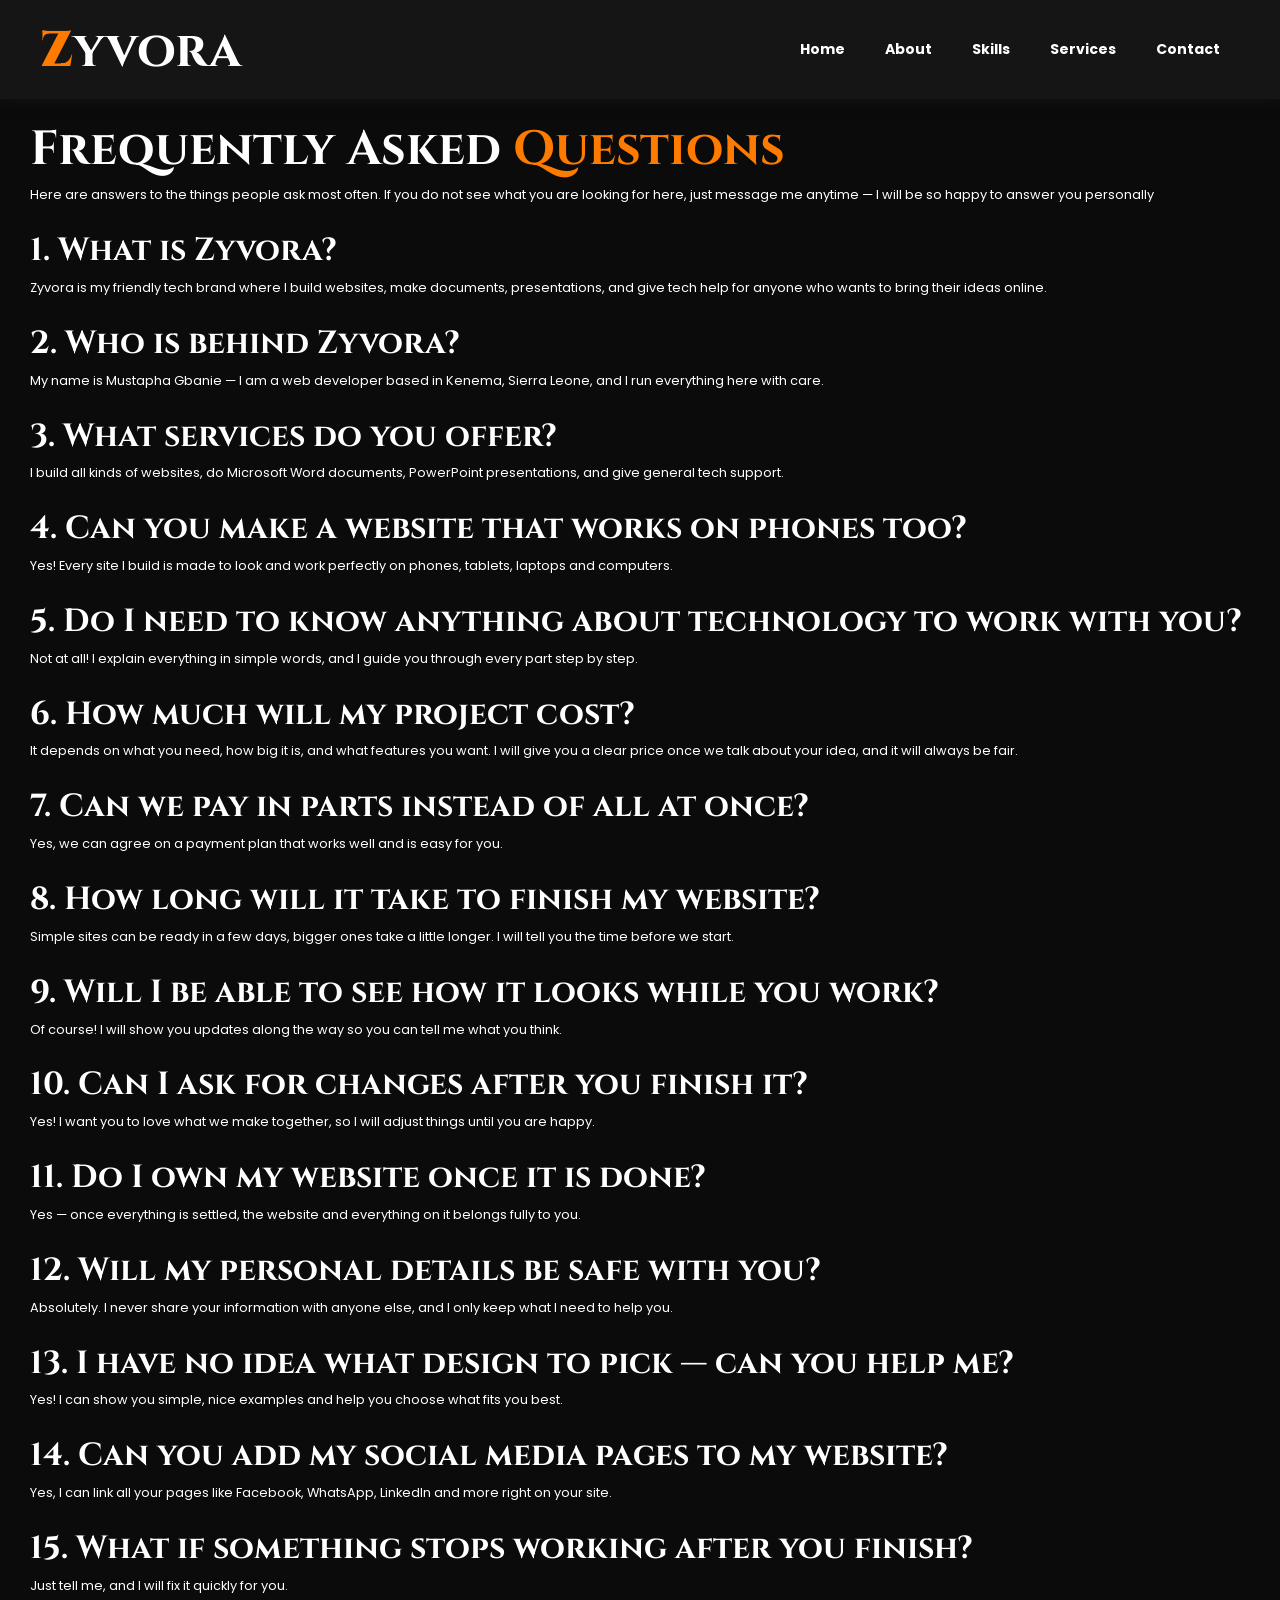
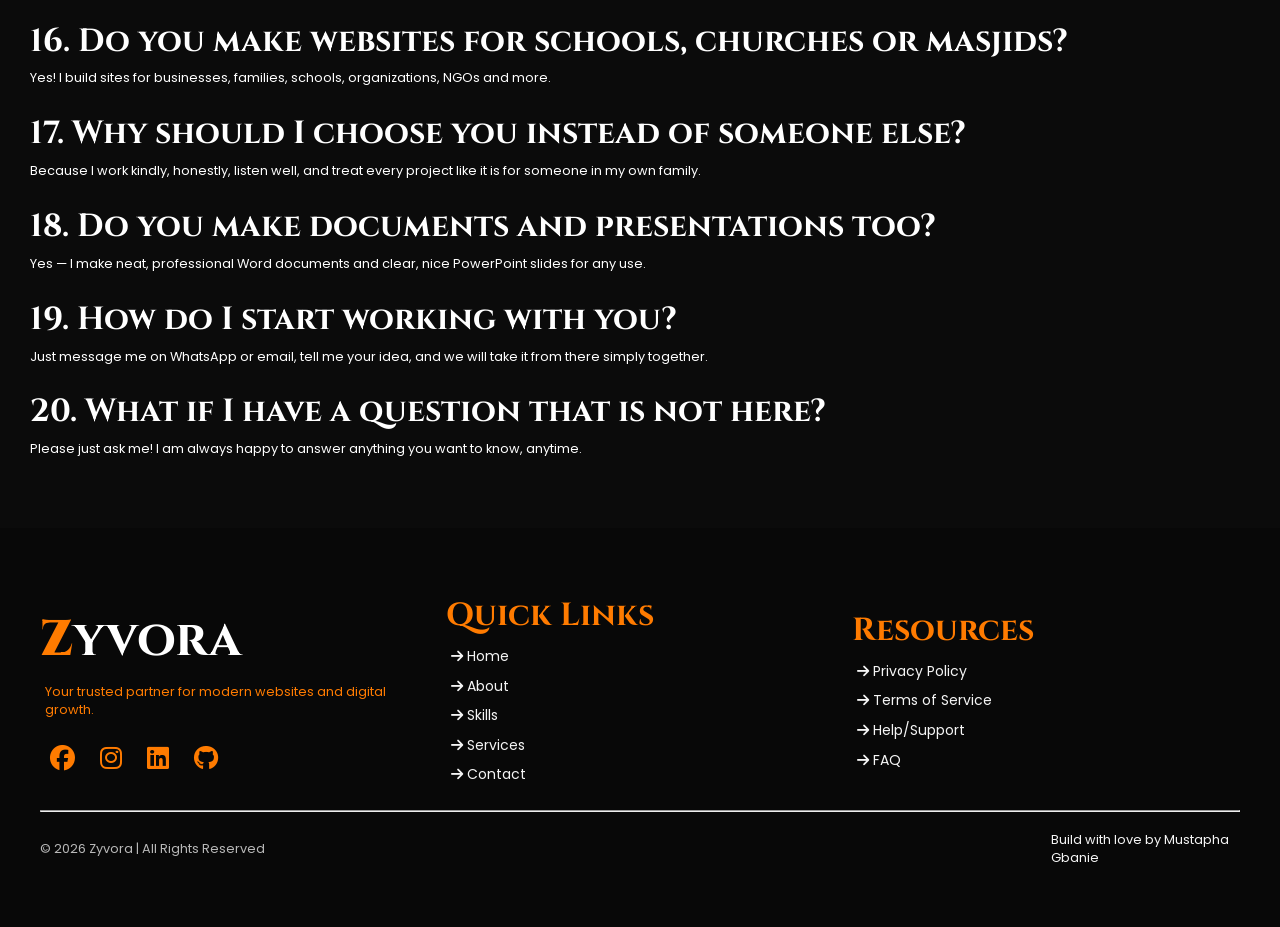
<file: FAQ.html>
<!DOCTYPE html>
<html lang="en">

<head>
  <meta charset="UTF-8">
  <meta name="viewport"
    content="width=device-width, initial-scale=1">

  <meta name="google-site-verification" content="kUoNEZyaHHgk7iwT_O8pBj2s8zlIZLvoUZk-4N_OeV8" />
  <meta name="msvalidate.01" content="C5AD6FC75478C789AB853C7C9F8C9426" />
  <!-- =========================
     ZYVORA FAQ — SEO
     ========================= -->

<title>FAQ | Frequently Asked Questions | Zyvora</title>

<meta
  name="description"
  content="Find answers to frequently asked questions about Zyvora, its web development services, website projects, support, and how to work with Mustapha Gbanie."
>

<meta name="author" content="Mustapha Gbanie">

<!-- Search engines and compliant AI crawlers -->
<meta
  name="robots"
  content="index, follow, max-image-preview:large"
>

<meta
  name="googlebot"
  content="index, follow, max-image-preview:large"
>

<!-- Canonical -->
<link
  rel="canonical"
  href="https://z-tech-os.github.io/Zyvora/faq.html"
>

<!-- Open Graph -->
<meta property="og:type" content="website">

<meta
  property="og:url"
  content="https://z-tech-os.github.io/Zyvora/faq.html"
>

<meta
  property="og:title"
  content="FAQ | Frequently Asked Questions | Zyvora"
>

<meta
  property="og:description"
  content="Find answers to frequently asked questions about Zyvora, web development services, website projects, support, and working with Mustapha Gbanie."
>

<meta
  property="og:image"
  content="https://z-tech-os.github.io/Zyvora/profile.jpg"
>

<meta
  property="og:image:alt"
  content="Zyvora — Frequently Asked Questions"
>

<meta property="og:site_name" content="Zyvora">
<meta property="og:locale" content="en_US">

<!-- Twitter / X -->
<meta name="twitter:card" content="summary_large_image">

<meta
  name="twitter:title"
  content="FAQ | Frequently Asked Questions | Zyvora"
>

<meta
  name="twitter:description"
  content="Find answers to common questions about Zyvora, web development services, website projects, and support."
>

<meta
  name="twitter:image"
  content="https://z-tech-os.github.io/Zyvora/profile.jpg"
>

<meta
  name="twitter:image:alt"
  content="Zyvora — Frequently Asked Questions"
>

<!-- =========================
     FAQ STRUCTURED DATA
     ========================= -->

<script type="application/ld+json">
{
  "@context": "https://schema.org",
  "@type": "FAQPage",
  "@id": "https://z-tech-os.github.io/Zyvora/faq.html#faq",
  "url": "https://z-tech-os.github.io/Zyvora/faq.html",
  "name": "FAQ | Frequently Asked Questions | Zyvora",
  "description": "Frequently asked questions about Zyvora, its web development services, website projects, support, and working with Mustapha Gbanie.",
  "isPartOf": {
    "@id": "https://z-tech-os.github.io/Zyvora/#website"
  },
  "about": {
    "@id": "https://z-tech-os.github.io/Zyvora/#organization"
  },
  "author": {
    "@id": "https://z-tech-os.github.io/Zyvora/#person"
  },
  "publisher": {
    "@id": "https://z-tech-os.github.io/Zyvora/#organization"
  },
  "inLanguage": "en"
}
  </script>
  <!-- Website icon -->
  <link rel="icon" href="icon.png" />
  <!-- Font styles links -->
  <link href="https://fonts.googleapis.com/css2?family=Cinzel:wght@400;500;600;700;800&display=swap" rel="stylesheet">
  
  <link rel="preconnect" href="https://fonts.googleapis.com">
  <link rel="preconnect" href="https://fonts.gstatic.com" crossorigin>
  <link href="https://fonts.googleapis.com/css2?family=Poppins:wght@100;300;400;500;600;700;800;900&display=swap" rel="stylesheet">
  <!-- Icons link -->
  <link rel="stylesheet" href="https://cdnjs.cloudflare.com/ajax/libs/font-awesome/6.7.2/css/all.min.css">
  <link rel="stylesheet" href="style.css" />
</head>

<body>
  <!-- HEADER AREA -->
  <header>
    <div class="wrapper">
      
      <nav class="nav-bar">
        <div class="logo">
        <h2>Zyvora</h2>
        </div>
        
        <div aria-label="drop-down menu button" onclick="menuBtn ()" class="button">
          <div class="bar-cont">
            <div class="bar"></div>
            <div class="bar"></div>
            <div class="bar"></div>
          </div>
        </div>
        
        <div class="nav-links">
          <ul>
            <li><a href="index.html">Home</a></li>
            <li><a href="index.html#about">About</a></li>
            <li><a href="index.html#skills">Skills</a></li>
            <li><a href="index.html#services">Services</a></li>
            <li><a href="index.html#contact">Contact</a></li>
          </ul>
        </div>
        
      </nav>
    </div>
  </header>
  
  <!-- Notes container -->
  <main class="notes">
    <h2>Frequently Asked <span>Questions</span></h2>
    <p>Here are answers to the things people ask most often. If you do not see what you are looking for here, just message me anytime — I will be so happy to answer you personally</p>
    
    <h3>1. What is Zyvora?</h3>
    <p>Zyvora is my friendly tech brand where I build websites, make documents, presentations, and give tech help for anyone who wants to bring their ideas online.</p>
    
    <h3>2. Who is behind Zyvora?</h3>
    <p>My name is Mustapha Gbanie — I am a web developer based in Kenema, Sierra Leone, and I run everything here with care.</p>
    
    <h3>3. What services do you offer?</h3>
    <p>I build all kinds of websites, do Microsoft Word documents, PowerPoint presentations, and give general tech support.</p>
    
    <h3>4. Can you make a website that works on phones too?</h3>
    <p>Yes! Every site I build is made to look and work perfectly on phones, tablets, laptops and computers.</p>
    
    <h3>5. Do I need to know anything about technology to work with you?</h3>
    <p>Not at all! I explain everything in simple words, and I guide you through every part step by step.</p>
    
    <h3>6. How much will my project cost?</h3>
    <p>It depends on what you need, how big it is, and what features you want. I will give you a clear price once we talk about your idea, and it will always be fair.</p>
    
    <h3>7. Can we pay in parts instead of all at once?</h3>
    <p>Yes, we can agree on a payment plan that works well and is easy for you.</p>
    
    <h3>8. How long will it take to finish my website?</h3>
    <p>Simple sites can be ready in a few days, bigger ones take a little longer. I will tell you the time before we start.</p>
    
    <h3>9. Will I be able to see how it looks while you work?</h3>
    <p>Of course! I will show you updates along the way so you can tell me what you think.</p>
    
    <h3>10. Can I ask for changes after you finish it?</h3>
    <p>Yes! I want you to love what we make together, so I will adjust things until you are happy.</p>
    
    <h3>11. Do I own my website once it is done?</h3>
    <p>Yes — once everything is settled, the website and everything on it belongs fully to you.</p>
    
    <h3>12. Will my personal details be safe with you?</h3>
    <p>Absolutely. I never share your information with anyone else, and I only keep what I need to help you.</p>
    
    <h3>13. I have no idea what design to pick — can you help me?</h3>
    <p>Yes! I can show you simple, nice examples and help you choose what fits you best.</p>
    
    <h3>14. Can you add my social media pages to my website?</h3>
    <p>Yes, I can link all your pages like Facebook, WhatsApp, LinkedIn and more right on your site.</p>
    
    <h3>15. What if something stops working after you finish?</h3>
    <p>Just tell me, and I will fix it quickly for you.</p>
    
    <h3>16. Do you make websites for schools, churches or masjids?</h3>
    <p>Yes! I build sites for businesses, families, schools, organizations, NGOs and more.</p>
    
    <h3>17. Why should I choose you instead of someone else?</h3>
    <p>Because I work kindly, honestly, listen well, and treat every project like it is for someone in my own family.</p>
    
    <h3>18. Do you make documents and presentations too?</h3>
    <p>Yes — I make neat, professional Word documents and clear, nice PowerPoint slides for any use.</p>
    
    <h3>19. How do I start working with you?</h3>
    <p>Just message me on WhatsApp or email, tell me your idea, and we will take it from there simply together.</p>
    
    <h3>20. What if I have a question that is not here?</h3>
    <p>Please just ask me! I am always happy to answer anything you want to know, anytime.</p>
  </main>
  
  <!-- Footer section -->
  <footer>
    <div class="wrapper">
      
      <div class="card-container">
        
        <div class="logo-path">
          <div class="logo">
            <h2>Zyvora</h2>
          </div>
          <div class="link">
            <p>Your trusted partner for modern websites and digital growth.</p><br />
            
          <a class="link" href="https://www.facebook.com/profile.php?id=61592107724183"><i class="fa-brands fa-facebook"></i></a>
          
          <a class="link" href="https://www.instagram.com/zyvora490?igsh=MTF6djNrZGV4d2xwZg=="><i class="fa-brands fa-instagram"></i></a>
          
          <a class="link" href="https://sl.linkedin.com/in/mustapha-gbanie-1b4a9739a"><i class="fa-brands fa-linkedin"></i></a>
          
          <a class="link" href="https://github.com/Mustapha-Official"><i class="fa-brands fa-github"></i></a>
          </div>
        </div>
        
        <div class="quick-links">
          <h3>Quick Links</h3>
          <a href="index.html"><i class="fa-solid fa-arrow-right"></i> Home</a>
          
          <a href="index.html#about"><i class="fa-solid fa-arrow-right"></i> About</a>
          
          <a href="index.html#skills"><i class="fa-solid fa-arrow-right"></i> Skills</a>
          
          <a href="index.html#services"><i class="fa-solid fa-arrow-right"></i> Services</a>
          
          <a href="index.html#contact"><i class="fa-solid fa-arrow-right"></i> Contact</a>
        </div>
        
        <div class="support">
          <h3>Resources</h3>
          <a href="privacy-policy.html"><i class="fa-solid fa-arrow-right"></i> Privacy Policy</a>
          
          <a href="terms-of-service.html"><i class="fa-solid fa-arrow-right"></i> Terms of Service</a>
          
          <a href="help-center.html"><i class="fa-solid fa-arrow-right"></i> Help/Support</a>
          
          <a href="FAQ.html"><i class="fa-solid fa-arrow-right"></i> FAQ</a>
        </div>
        
      </div>
      <br /><hr /><br />
      <div class="card-container">
        <p class="copyright">&copy; 2026 Zyvora | All Rights Reserved</p>
        
        <p>Build with love by Mustapha Gbanie</p>
      </div>
    </div>
  </footer>
  
  <script src="script.js"></script>
</body>

</html>
</file>
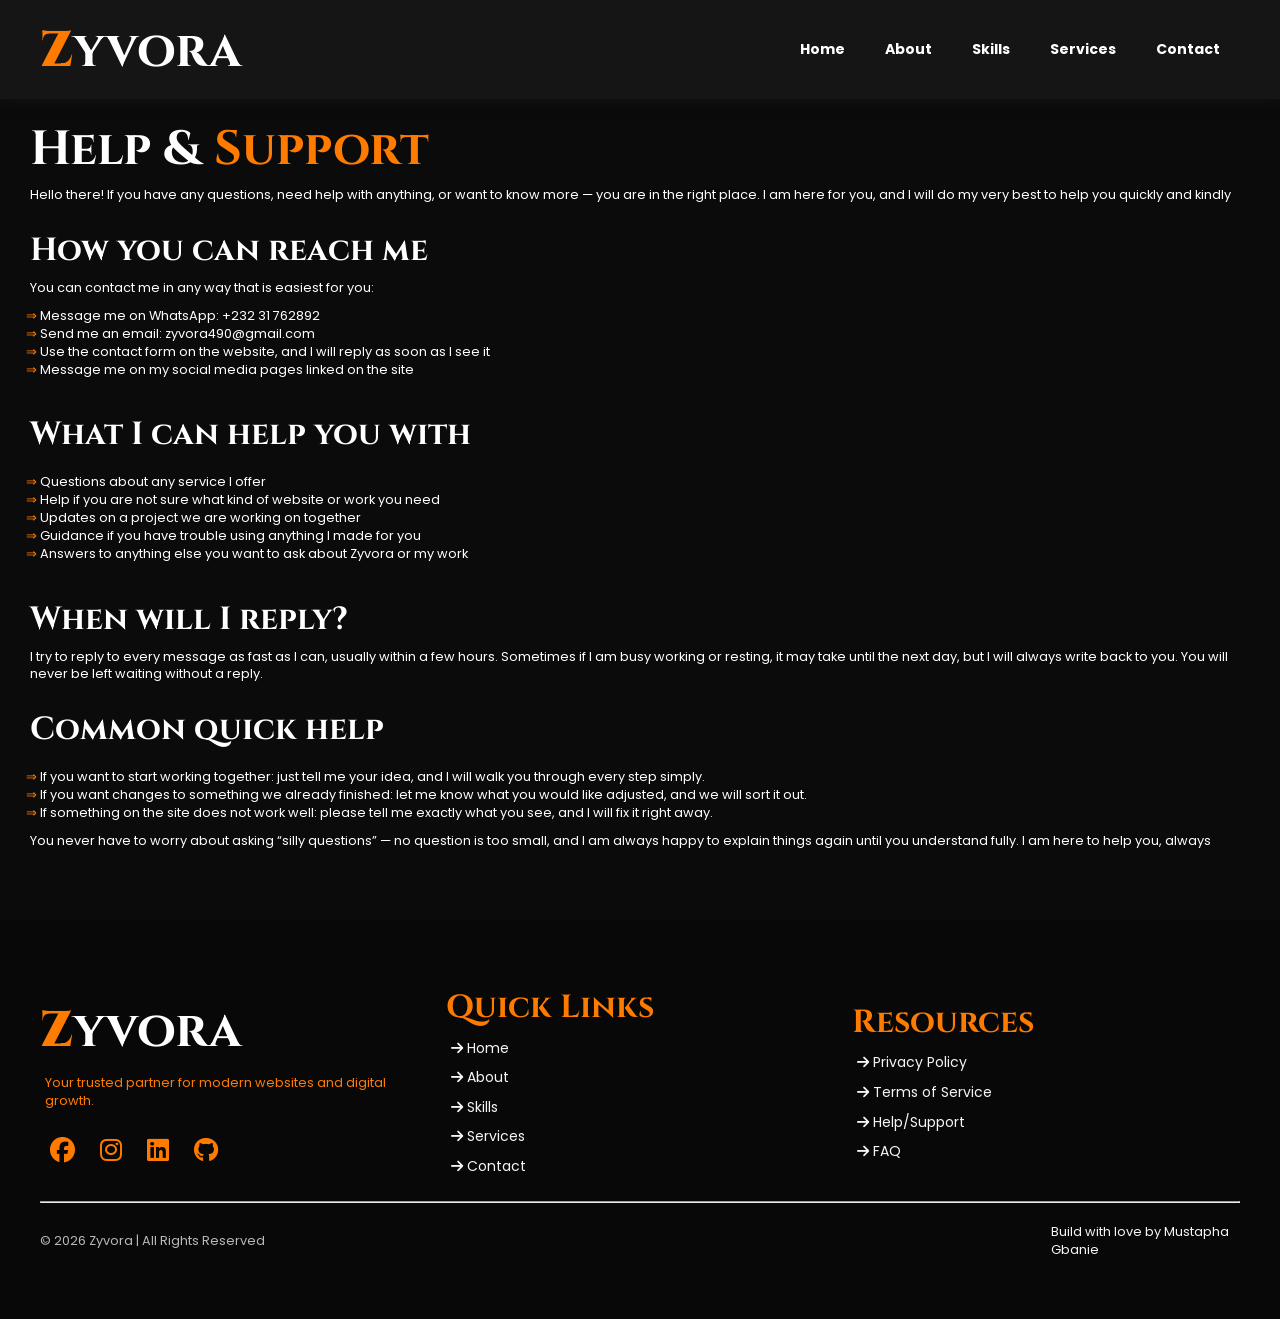
<file: help-center.html>
<!DOCTYPE html>
<html lang="en">

<head>
  <meta charset="UTF-8">
  <meta name="viewport"
    content="width=device-width, initial-scale=1">

  <meta name="google-site-verification" content="kUoNEZyaHHgk7iwT_O8pBj2s8zlIZLvoUZk-4N_OeV8" />
  <meta name="msvalidate.01" content="C5AD6FC75478C789AB853C7C9F8C9426" />
  <!-- =========================
     ZYVORA HELP & SUPPORT — SEO
     ========================= -->

<title>Help & Support Center | Zyvora</title>

<meta
  name="description"
  content="Visit the Zyvora Help & Support Center for answers, guidance, troubleshooting, and assistance with Zyvora services and website-related questions."
>

<meta name="author" content="Mustapha Gbanie">

<!-- Search engines and compliant AI crawlers -->
<meta
  name="robots"
  content="index, follow, max-image-preview:large"
>

<meta
  name="googlebot"
  content="index, follow, max-image-preview:large"
>

<!-- Canonical -->
<link
  rel="canonical"
  href="https://z-tech-os.github.io/Zyvora/help.html"
>

<!-- Open Graph -->
<meta property="og:type" content="website">

<meta
  property="og:url"
  content="https://z-tech-os.github.io/Zyvora/help.html"
>

<meta
  property="og:title"
  content="Help & Support Center | Zyvora"
>

<meta
  property="og:description"
  content="Get help, guidance, troubleshooting information, and support for Zyvora services and website-related questions."
>

<meta
  property="og:image"
  content="https://z-tech-os.github.io/Zyvora/profile.jpg"
>

<meta
  property="og:image:alt"
  content="Zyvora Help and Support Center"
>

<meta property="og:site_name" content="Zyvora">
<meta property="og:locale" content="en_US">

<!-- Twitter / X -->
<meta name="twitter:card" content="summary_large_image">

<meta
  name="twitter:title"
  content="Help & Support Center | Zyvora"
>

<meta
  name="twitter:description"
  content="Get help, guidance, troubleshooting information, and support for Zyvora services and website-related questions."
>

<meta
  name="twitter:image"
  content="https://z-tech-os.github.io/Zyvora/profile.jpg"
>

<meta
  name="twitter:image:alt"
  content="Zyvora Help and Support Center"
>

<!-- =========================
     HELP / SUPPORT STRUCTURED DATA
     ========================= -->

<script type="application/ld+json">
{
  "@context": "https://schema.org",
  "@type": "WebPage",
  "@id": "https://z-tech-os.github.io/Zyvora/help.html#webpage",
  "url": "https://z-tech-os.github.io/Zyvora/help.html",
  "name": "Help & Support Center | Zyvora",
  "description": "The Zyvora Help & Support Center provides guidance, troubleshooting information, and assistance with Zyvora services and website-related questions.",
  "isPartOf": {
    "@id": "https://z-tech-os.github.io/Zyvora/#website"
  },
  "about": {
    "@id": "https://z-tech-os.github.io/Zyvora/#organization"
  },
  "author": {
    "@id": "https://z-tech-os.github.io/Zyvora/#person"
  },
  "publisher": {
    "@id": "https://z-tech-os.github.io/Zyvora/#organization"
  },
  "inLanguage": "en"
}
  </script>
  <!-- Website icon -->
  <link rel="icon" href="icon.png" />
  <!-- Font styles links -->
  <link href="https://fonts.googleapis.com/css2?family=Cinzel:wght@400;500;600;700;800&display=swap" rel="stylesheet">
  
  <link rel="preconnect" href="https://fonts.googleapis.com">
  <link rel="preconnect" href="https://fonts.gstatic.com" crossorigin>
  <link href="https://fonts.googleapis.com/css2?family=Poppins:wght@100;300;400;500;600;700;800;900&display=swap" rel="stylesheet">
  <!-- Icons link -->
  <link rel="stylesheet" href="https://cdnjs.cloudflare.com/ajax/libs/font-awesome/6.7.2/css/all.min.css">
  <link rel="stylesheet" href="style.css" />
</head>

<body>
  <!-- HEADER AREA -->
  <header>
    <div class="wrapper">
      
      <nav class="nav-bar">
        <div class="logo">
        <h2>Zyvora</h2>
        </div>
        
        <div aria-label="drop-down menu button" onclick="menuBtn ()" class="button">
          <div class="bar-cont">
            <div class="bar"></div>
            <div class="bar"></div>
            <div class="bar"></div>
          </div>
        </div>
        
        <div class="nav-links">
          <ul>
            <li><a href="index.html">Home</a></li>
            <li><a href="index.html#about">About</a></li>
            <li><a href="index.html#skills">Skills</a></li>
            <li><a href="index.html#services">Services</a></li>
            <li><a href="index.html#contact">Contact</a></li>
          </ul>
        </div>
        
      </nav>
    </div>
  </header>
  
  <!-- Notes container -->
  <main class="notes">
    <h2>Help & <span>Support</span></h2>
    <p>Hello there! If you have any questions, need help with anything, or want to know more — you are in the right place. I am here for you, and I will do my very best to help you quickly and kindly</p>
    
    <h3>How you can reach me</h3>
    <p>
      You can contact me in any way that is easiest for you:
      
      <ul>
        <li>Message me on WhatsApp: +232 31 762892</li>
        <li>Send me an email: zyvora490@gmail.com</li>
        <li>Use the contact form on the website, and I will reply as soon as I see it</li>
        <li>Message me on my social media pages linked on the site</li>
      </ul>
    </p>
    
    <h3>What I can help you with</h2>
    <p>
      <ul>
        <li>Questions about any service I offer</li>
        <li>Help if you are not sure what kind of website or work you need</li>
        <li>Updates on a project we are working on together</li>
        <li>Guidance if you have trouble using anything I made for you</li>
        <li>Answers to anything else you want to ask about Zyvora or my work</li>
      </ul>
    </p>
    
    <h3>When will I reply?</h3>
    <p>I try to reply to every message as fast as I can, usually within a few hours. Sometimes if I am busy working or resting, it may take until the next day, but I will always write back to you. You will never be left waiting without a reply.</p>
    
    <h3>Common quick help</h3>
    <p>
      <ul>
        <li>If you want to start working together: just tell me your idea, and I will walk you through every step simply.</li>
        <li>If you want changes to something we already finished: let me know what you would like adjusted, and we will sort it out.</li>
        <li>If something on the site does not work well: please tell me exactly what you see, and I will fix it right away.</li>
      </ul>
      
      You never have to worry about asking “silly questions” — no question is too small, and I am always happy to explain things again until you understand fully. I am here to help you, always
    </p>
  </main>
  
  <!-- Footer section -->
  <footer>
    <div class="wrapper">
      
      <div class="card-container">
        
        <div class="logo-path">
          <div class="logo">
            <h2>Zyvora</h2>
          </div>
          <div class="link">
            <p>Your trusted partner for modern websites and digital growth.</p><br />
            
          <a class="link" href="https://www.facebook.com/profile.php?id=61592107724183"><i class="fa-brands fa-facebook"></i></a>
          
          <a class="link" href="https://www.instagram.com/zyvora490?igsh=MTF6djNrZGV4d2xwZg=="><i class="fa-brands fa-instagram"></i></a>
          
          <a class="link" href="https://sl.linkedin.com/in/mustapha-gbanie-1b4a9739a"><i class="fa-brands fa-linkedin"></i></a>
          
          <a class="link" href="https://github.com/Mustapha-Official"><i class="fa-brands fa-github"></i></a>
          </div>
        </div>
        
        <div class="quick-links">
          <h3>Quick Links</h3>
          <a href="index.html"><i class="fa-solid fa-arrow-right"></i> Home</a>
          
          <a href="index.html#about"><i class="fa-solid fa-arrow-right"></i> About</a>
          
          <a href="index.html#skills"><i class="fa-solid fa-arrow-right"></i> Skills</a>
          
          <a href="index.html#services"><i class="fa-solid fa-arrow-right"></i> Services</a>
          
          <a href="index.html#contact"><i class="fa-solid fa-arrow-right"></i> Contact</a>
        </div>
        
        <div class="support">
          <h3>Resources</h3>
          <a href="privacy-policy.html"><i class="fa-solid fa-arrow-right"></i> Privacy Policy</a>
          
          <a href="terms-of-service.html"><i class="fa-solid fa-arrow-right"></i> Terms of Service</a>
          
          <a href="help-center.html"><i class="fa-solid fa-arrow-right"></i> Help/Support</a>
          
          <a href="FAQ.html"><i class="fa-solid fa-arrow-right"></i> FAQ</a>
        </div>
        
      </div>
      <br /><hr /><br />
      <div class="card-container">
        <p class="copyright">&copy; 2026 Zyvora | All Rights Reserved</p>
        
        <p>Build with love by Mustapha Gbanie</p>
      </div>
    </div>
  </footer>
  
  <script src="script.js"></script>
</body>

</html>
</file>
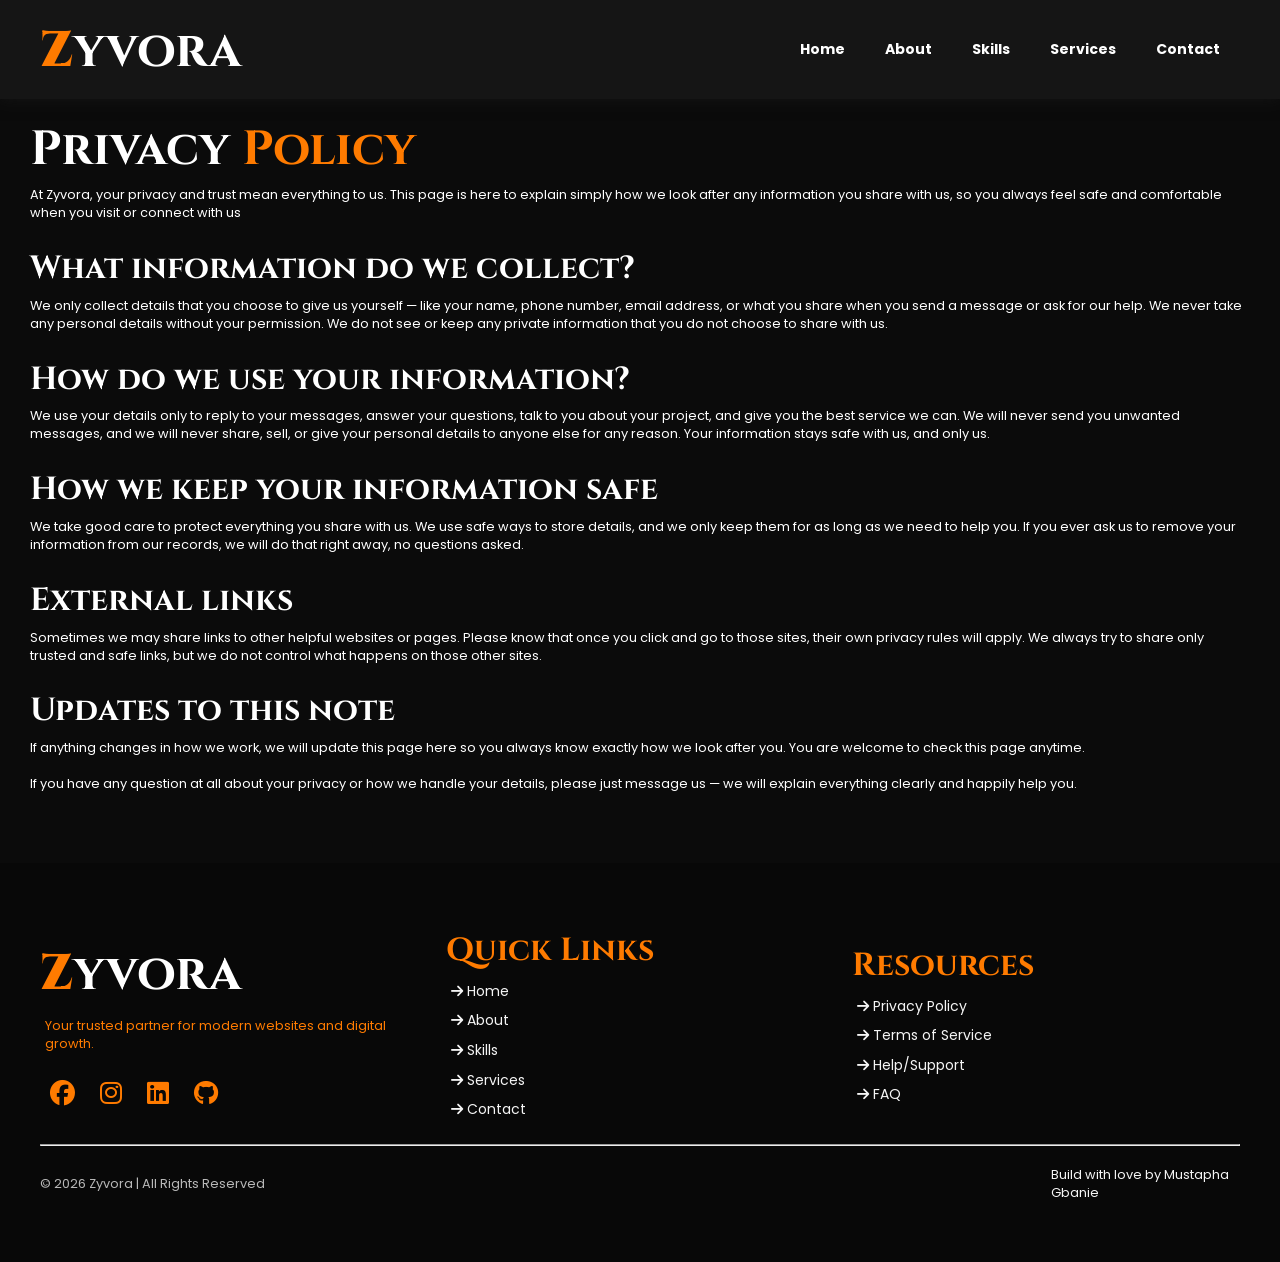
<file: privacy-policy.html>
<!DOCTYPE html>
<html lang="en">

<head>
  <meta charset="UTF-8">
  <meta name="viewport"
    content="width=device-width, initial-scale=1">
  
  <meta name="google-site-verification" content="kUoNEZyaHHgk7iwT_O8pBj2s8zlIZLvoUZk-4N_OeV8" />
  <meta name="msvalidate.01" content="C5AD6FC75478C789AB853C7C9F8C9426" />
  <!-- =========================
     ZYVORA PRIVACY POLICY — SEO
     ========================= -->

<title>Privacy Policy | Zyvora</title>

<meta
  name="description"
  content="Read Zyvora's Privacy Policy to learn how information is collected, used, protected, and handled when you use the Zyvora website."
>

<meta name="author" content="Mustapha Gbanie">

<!-- Search engines and compliant AI crawlers -->
<meta
  name="robots"
  content="index, follow, max-image-preview:large"
>

<meta
  name="googlebot"
  content="index, follow, max-image-preview:large"
>

<!-- Canonical -->
<link
  rel="canonical"
  href="https://z-tech-os.github.io/Zyvora/privacy-policy.html"
>

<!-- Open Graph -->
<meta property="og:type" content="article">

<meta
  property="og:url"
  content="https://z-tech-os.github.io/Zyvora/privacy-policy.html"
>

<meta
  property="og:title"
  content="Privacy Policy | Zyvora"
>

<meta
  property="og:description"
  content="Learn how Zyvora collects, uses, protects, and handles information when you use the website."
>

<meta
  property="og:image"
  content="https://z-tech-os.github.io/Zyvora/profile.jpg"
>

<meta
  property="og:image:alt"
  content="Zyvora — Privacy Policy"
>

<meta property="og:site_name" content="Zyvora">
<meta property="og:locale" content="en_US">

<!-- Twitter / X -->
<meta name="twitter:card" content="summary_large_image">

<meta
  name="twitter:title"
  content="Privacy Policy | Zyvora"
>

<meta
  name="twitter:description"
  content="Learn how Zyvora collects, uses, protects, and handles information when you use the website."
>

<meta
  name="twitter:image"
  content="https://z-tech-os.github.io/Zyvora/profile.jpg"
>

<meta
  name="twitter:image:alt"
  content="Zyvora — Privacy Policy"
>

<!-- =========================
     PRIVACY POLICY STRUCTURED DATA
     ========================= -->

<script type="application/ld+json">
{
  "@context": "https://schema.org",
  "@type": "WebPage",
  "@id": "https://z-tech-os.github.io/Zyvora/privacy-policy.html#webpage",
  "url": "https://z-tech-os.github.io/Zyvora/privacy-policy.html",
  "name": "Privacy Policy | Zyvora",
  "description": "Zyvora's Privacy Policy explains how information is collected, used, protected, and handled when visitors use the website.",
  "isPartOf": {
    "@id": "https://z-tech-os.github.io/Zyvora/#website"
  },
  "about": {
    "@id": "https://z-tech-os.github.io/Zyvora/#organization"
  },
  "author": {
    "@id": "https://z-tech-os.github.io/Zyvora/#person"
  },
  "publisher": {
    "@id": "https://z-tech-os.github.io/Zyvora/#organization"
  },
  "inLanguage": "en"
}
  </script>
  <!-- Website icon -->
  <link rel="icon" href="icon.png" />
  <!-- Font styles links -->
  <link href="https://fonts.googleapis.com/css2?family=Cinzel:wght@400;500;600;700;800&display=swap" rel="stylesheet">
  
  <link rel="preconnect" href="https://fonts.googleapis.com">
  <link rel="preconnect" href="https://fonts.gstatic.com" crossorigin>
  <link href="https://fonts.googleapis.com/css2?family=Poppins:wght@100;300;400;500;600;700;800;900&display=swap" rel="stylesheet">
  <!-- Icons link -->
  <link rel="stylesheet" href="https://cdnjs.cloudflare.com/ajax/libs/font-awesome/6.7.2/css/all.min.css">
  <link rel="stylesheet" href="style.css" />
</head>

<body>
  <!-- HEADER AREA -->
  <header>
    <div class="wrapper">
      
      <nav class="nav-bar">
        <div class="logo">
        <h2>Zyvora</h2>
        </div>
        
        <div aria-label="drop-down menu button" onclick="menuBtn ()" class="button">
          <div class="bar-cont">
            <div class="bar"></div>
            <div class="bar"></div>
            <div class="bar"></div>
          </div>
        </div>
        
        <div class="nav-links">
          <ul>
            <li><a href="index.html">Home</a></li>
            <li><a href="index.html#about">About</a></li>
            <li><a href="index.html#skills">Skills</a></li>
            <li><a href="index.html#services">Services</a></li>
            <li><a href="index.html#contact">Contact</a></li>
          </ul>
        </div>
        
      </nav>
    </div>
  </header>
  
  <!-- Notes container -->
  <main class="notes">
    <h2>Privacy <span>Policy</span></h2>
    <p>
      At Zyvora, your privacy and trust mean everything to us. This page is here to explain simply how we look after any information you share with us, so you always feel safe and comfortable when you visit or connect with us
    </p>
    
    <h3>What information do we collect?</h3>
    <p>We only collect details that you choose to give us yourself — like your name, phone number, email address, or what you share when you send a message or ask for our help. We never take any personal details without your permission. We do not see or keep any private information that you do not choose to share with us.</p>
    
    <h3>How do we use your information?</h3>
    <p>We use your details only to reply to your messages, answer your questions, talk to you about your project, and give you the best service we can. We will never send you unwanted messages, and we will never share, sell, or give your personal details to anyone else for any reason. Your information stays safe with us, and only us.</p>
    
    <h3>How we keep your information safe</h3>
    <p>We take good care to protect everything you share with us. We use safe ways to store details, and we only keep them for as long as we need to help you. If you ever ask us to remove your information from our records, we will do that right away, no questions asked.</p>
    
    <h3>External links</h3>
    <p>Sometimes we may share links to other helpful websites or pages. Please know that once you click and go to those sites, their own privacy rules will apply. We always try to share only trusted and safe links, but we do not control what happens on those other sites.</p>
    
    <h3>Updates to this note</h3>
    <p>If anything changes in how we work, we will update this page here so you always know exactly how we look after you. You are welcome to check this page anytime.<br /><br />
    
    If you have any question at all about your privacy or how we handle your details, please just message us — we will explain everything clearly and happily help you.</p>
  </main>
  
  <!-- Footer section -->
  <footer>
    <div class="wrapper">
      
      <div class="card-container">
        
        <div class="logo-path">
          <div class="logo">
            <h2>Zyvora</h2>
          </div>
          <div class="link">
            <p>Your trusted partner for modern websites and digital growth.</p><br />
            
          <a class="link" href="https://www.facebook.com/profile.php?id=61592107724183"><i class="fa-brands fa-facebook"></i></a>
          
          <a class="link" href="https://www.instagram.com/zyvora490?igsh=MTF6djNrZGV4d2xwZg=="><i class="fa-brands fa-instagram"></i></a>
          
          <a class="link" href="https://sl.linkedin.com/in/mustapha-gbanie-1b4a9739a"><i class="fa-brands fa-linkedin"></i></a>
          
          <a class="link" href="https://github.com/Mustapha-Official"><i class="fa-brands fa-github"></i></a>
          </div>
        </div>
        
        <div class="quick-links">
          <h3>Quick Links</h3>
          <a href="index.html"><i class="fa-solid fa-arrow-right"></i> Home</a>
          
          <a href="index.html#about"><i class="fa-solid fa-arrow-right"></i> About</a>
          
          <a href="index.html#skills"><i class="fa-solid fa-arrow-right"></i> Skills</a>
          
          <a href="index.html#services"><i class="fa-solid fa-arrow-right"></i> Services</a>
          
          <a href="index.html#contact"><i class="fa-solid fa-arrow-right"></i> Contact</a>
        </div>
        
        <div class="support">
          <h3>Resources</h3>
          <a href="privacy-policy.html"><i class="fa-solid fa-arrow-right"></i> Privacy Policy</a>
          
          <a href="terms-of-service.html"><i class="fa-solid fa-arrow-right"></i> Terms of Service</a>
          
          <a href="help-center.html"><i class="fa-solid fa-arrow-right"></i> Help/Support</a>
          
          <a href="FAQ.html"><i class="fa-solid fa-arrow-right"></i> FAQ</a>
        </div>
        
      </div>
      <br /><hr /><br />
      <div class="card-container">
        <p class="copyright">&copy; 2026 Zyvora | All Rights Reserved</p>
        
        <p>Build with love by Mustapha Gbanie</p>
      </div>
    </div>
  </footer>
  
  <script src="script.js"></script>
</body>

</html>
</file>
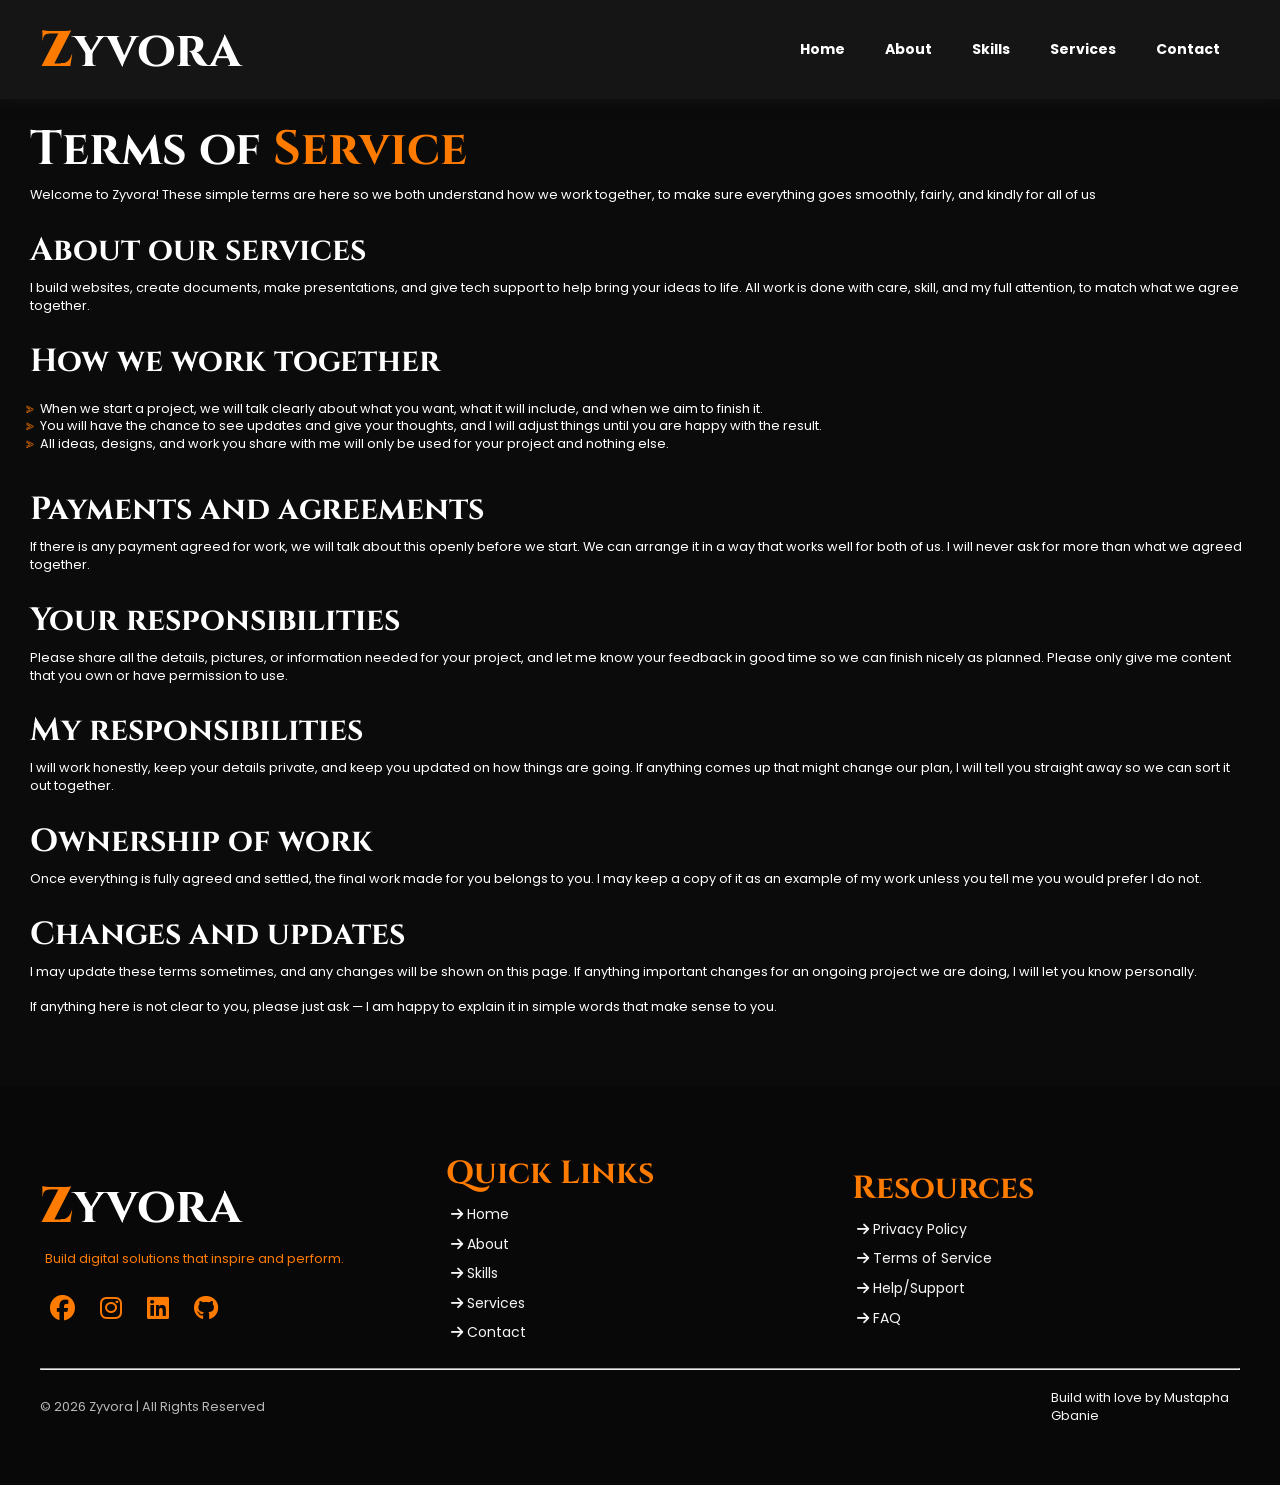
<file: terms-of-service.html>
<!DOCTYPE html>
<html lang="en">

<head>
  <meta charset="UTF-8">
  <meta name="viewport"
    content="width=device-width, initial-scale=1">
  
  <meta name="google-site-verification" content="kUoNEZyaHHgk7iwT_O8pBj2s8zlIZLvoUZk-4N_OeV8" />
  <meta name="msvalidate.01" content="C5AD6FC75478C789AB853C7C9F8C9426" />
  <!-- =========================
     ZYVORA TERMS OF SERVICE — SEO
     ========================= -->

<title>Terms of Service | Zyvora</title>

<meta
  name="description"
  content="Read Zyvora's Terms of Service to understand the terms, conditions, responsibilities, and rules governing the use of the Zyvora website and services."
>

<meta name="author" content="Mustapha Gbanie">

<!-- Search engines and compliant AI crawlers -->
<meta
  name="robots"
  content="index, follow, max-image-preview:large"
>

<meta
  name="googlebot"
  content="index, follow, max-image-preview:large"
>

<!-- Canonical -->
<link
  rel="canonical"
  href="https://z-tech-os.github.io/Zyvora/terms-of-service.html"
>

<!-- Open Graph -->
<meta property="og:type" content="article">

<meta
  property="og:url"
  content="https://z-tech-os.github.io/Zyvora/terms-of-service.html"
>

<meta
  property="og:title"
  content="Terms of Service | Zyvora"
>

<meta
  property="og:description"
  content="Read Zyvora's Terms of Service to understand the terms, conditions, responsibilities, and rules governing the use of the website and services."
>

<meta
  property="og:image"
  content="https://z-tech-os.github.io/Zyvora/profile.jpg"
>

<meta
  property="og:image:alt"
  content="Zyvora — Terms of Service"
>

<meta property="og:site_name" content="Zyvora">
<meta property="og:locale" content="en_US">

<!-- Twitter / X -->
<meta name="twitter:card" content="summary_large_image">

<meta
  name="twitter:title"
  content="Terms of Service | Zyvora"
>

<meta
  name="twitter:description"
  content="Read Zyvora's Terms of Service covering the rules and conditions for using the website and services."
>

<meta
  name="twitter:image"
  content="https://z-tech-os.github.io/Zyvora/profile.jpg"
>

<meta
  name="twitter:image:alt"
  content="Zyvora — Terms of Service"
>

<!-- =========================
     TERMS OF SERVICE
     STRUCTURED DATA
     ========================= -->

<script type="application/ld+json">
{
  "@context": "https://schema.org",
  "@type": "WebPage",
  "@id": "https://z-tech-os.github.io/Zyvora/terms-of-service.html#webpage",
  "url": "https://z-tech-os.github.io/Zyvora/terms-of-service.html",
  "name": "Terms of Service | Zyvora",
  "description": "Zyvora's Terms of Service explains the terms, conditions, responsibilities, and rules governing the use of the website and services.",
  "isPartOf": {
    "@id": "https://z-tech-os.github.io/Zyvora/#website"
  },
  "about": {
    "@id": "https://z-tech-os.github.io/Zyvora/#organization"
  },
  "author": {
    "@id": "https://z-tech-os.github.io/Zyvora/#person"
  },
  "publisher": {
    "@id": "https://z-tech-os.github.io/Zyvora/#organization"
  },
  "inLanguage": "en"
}
  </script>
  <!-- Website icon -->
  <link rel="icon" href="icon.png" />
  <!-- Font styles links -->
  <link href="https://fonts.googleapis.com/css2?family=Cinzel:wght@400;500;600;700;800&display=swap" rel="stylesheet">
  
  <link rel="preconnect" href="https://fonts.googleapis.com">
  <link rel="preconnect" href="https://fonts.gstatic.com" crossorigin>
  <link href="https://fonts.googleapis.com/css2?family=Poppins:wght@100;300;400;500;600;700;800;900&display=swap" rel="stylesheet">
  <!-- Icons link -->
  <link rel="stylesheet" href="https://cdnjs.cloudflare.com/ajax/libs/font-awesome/6.7.2/css/all.min.css">
  <link rel="stylesheet" href="style.css" />
</head>

<body>
  <!-- HEADER AREA -->
  <header>
    <div class="wrapper">
      
      <nav class="nav-bar">
        <div class="logo">
        <h2>Zyvora</h2>
        </div>
        
        <div aria-label="drop-down menu button" onclick="menuBtn ()" class="button">
          <div class="bar-cont">
            <div class="bar"></div>
            <div class="bar"></div>
            <div class="bar"></div>
          </div>
        </div>
        
        <div class="nav-links">
          <ul>
            <li><a href="index.html">Home</a></li>
            <li><a href="index.html#about">About</a></li>
            <li><a href="index.html#skills">Skills</a></li>
            <li><a href="index.html#services">Services</a></li>
            <li><a href="index.html#contact">Contact</a></li>
          </ul>
        </div>
        
      </nav>
    </div>
  </header>
  
  <!-- Notes container -->
  <main class="notes">
    <h2>Terms of <span>Service</span></h2>
    <p>Welcome to Zyvora! These simple terms are here so we both understand how we work together, to make sure everything goes smoothly, fairly, and kindly for all of us</p>
    
    <h3>About our services</h3>
    <p>I build websites, create documents, make presentations, and give tech support to help bring your ideas to life. All work is done with care, skill, and my full attention, to match what we agree together.</p>
    
    <h3>How we work together</h3>
    <p>
      <ol>
        <li>When we start a project, we will talk clearly about what you want, what it will include, and when we aim to finish it.</li>
        <li>You will have the chance to see updates and give your thoughts, and I will adjust things until you are happy with the result.</li>
        <li>All ideas, designs, and work you share with me will only be used for your project and nothing else.</li>
      </ol>
    </p>
    
    <h3>Payments and agreements</h3>
    <p>If there is any payment agreed for work, we will talk about this openly before we start. We can arrange it in a way that works well for both of us. I will never ask for more than what we agreed together.</p>
    
    <h3>Your responsibilities</h3>
    <p>Please share all the details, pictures, or information needed for your project, and let me know your feedback in good time so we can finish nicely as planned. Please only give me content that you own or have permission to use.</p>
    
    <h3>My responsibilities</h3>
    <p>I will work honestly, keep your details private, and keep you updated on how things are going. If anything comes up that might change our plan, I will tell you straight away so we can sort it out together.</p>
    
    <h3>Ownership of work</h3>
    <p>Once everything is fully agreed and settled, the final work made for you belongs to you. I may keep a copy of it as an example of my work unless you tell me you would prefer I do not.</p>
    
    <h3>Changes and updates</h3>
    <p>I may update these terms sometimes, and any changes will be shown on this page. If anything important changes for an ongoing project we are doing, I will let you know personally.<br /><br />
    
    If anything here is not clear to you, please just ask — I am happy to explain it in simple words that make sense to you.</p>
  </main>
  
  <!-- Footer section -->
  <footer>
    <div class="wrapper">
      
      <div class="card-container">
        
        <div class="logo-path">
          <div class="logo">
            <h2>Zyvora</h2>
          </div>
          <div class="link">
            <p>Build digital solutions that inspire and perform.</p><br />
            
          <a class="link" href="https://www.facebook.com/profile.php?id=61592107724183"><i class="fa-brands fa-facebook"></i></a>
          
          <a class="link" href="https://www.instagram.com/zyvora490?igsh=MTF6djNrZGV4d2xwZg=="><i class="fa-brands fa-instagram"></i></a>
          
          <a class="link" href="https://sl.linkedin.com/in/mustapha-gbanie-1b4a9739a"><i class="fa-brands fa-linkedin"></i></a>
          
          <a class="link" href="https://github.com/Mustapha-Official"><i class="fa-brands fa-github"></i></a>
          </div>
        </div>
        
        <div class="quick-links">
          <h3>Quick Links</h3>
          <a href="index.html"><i class="fa-solid fa-arrow-right"></i> Home</a>
          
          <a href="index.html#about"><i class="fa-solid fa-arrow-right"></i> About</a>
          
          <a href="index.html#skills"><i class="fa-solid fa-arrow-right"></i> Skills</a>
          
          <a href="index.html#services"><i class="fa-solid fa-arrow-right"></i> Services</a>
          
          <a href="index.html#contact"><i class="fa-solid fa-arrow-right"></i> Contact</a>
        </div>
        
        <div class="support">
          <h3>Resources</h3>
          <a href="privacy-policy.html"><i class="fa-solid fa-arrow-right"></i> Privacy Policy</a>
          
          <a href="terms-of-service.html"><i class="fa-solid fa-arrow-right"></i> Terms of Service</a>
          
          <a href="help-center.html"><i class="fa-solid fa-arrow-right"></i> Help/Support</a>
          
          <a href="FAQ.html"><i class="fa-solid fa-arrow-right"></i> FAQ</a>
        </div>
        
      </div>
      <br /><hr /><br />
      <div class="card-container">
        <p class="copyright">&copy; 2026 Zyvora | All Rights Reserved</p>
        
        <p>Build with love by Mustapha Gbanie</p>
      </div>
    </div>
  </footer>
  
  <script src="script.js"></script>
</body>

</html>
</file>
<file: style.css>
/* ========================
    CUSTOM SCROLLBAR
    ========================*/
::-webkit-scrollbar{
  background-color: var(--primary);
  width: 10px;
}

::-webkit-scrollbar-thumb{
  background-color: var(--orange);
  border-radius: 10px;
}

::-webkit-scrollbar-button{
  background-color: var(--orange);
}



:root {
  /* =========================
     ZYVORA BLACK & ORANGE THEME
     ========================= */

  --primary: #0B0B0B;
  --secondary: #151515;
  --dark: #080808;

  --orange: #ff7b00;
  --orange-light: #ffa733;

  --white: #ffffff;
  --off-white: #f5f5f5;
  --light-gray: #B8B8B8;
}


/* =========================
   GLOBAL
   ========================= */

* {
  margin: 0;
  padding: 0;
  box-sizing: border-box;
  scroll-behavior: smooth;
}

/* =========================
   BODY
   ========================= */

body {
  background-color: var(--primary);
  color: var(--white);
  font-family: "Poppins", sans-serif;
  line-height: 1.4;
  font-display: swap;
  transition: all 0.4s linear;
  user-select: none;
}

h1,
h2,
h3 {
  font-family: "Cinzel", serif;
  padding-top: 6px;
  padding-bottom: 3px;
}


/* =========================
   PAGE LOADER
   ========================= */

#loader {
  position: fixed;
  inset: 0;
  background: var(--primary);
  display: flex;
  justify-content: center;
  align-items: center;
  flex-direction: column;
  z-index: 9999;
  transition: opacity .5s ease, visibility .5s ease;
}

#loader.hide {
  opacity: 0;
  visibility: hidden;
}

.spinner {
  width: 70px;
  height: 70px;
  border: 6px solid #FFFFFF2E;
  border-top: 6px solid var(--orange);
  border-radius: 50%;
  animation: spin 2s linear infinite;
}

#loader h2 {
  font-display: swap;
  color: var(--orange);
  margin-top: 20px;
  font-family: "Cinzel", serif;
  letter-spacing: 3px;
  font-size: clamp(50px, 3vw, 60px);
}

#loader p {
  color: var(--orange);
  padding: 10px 0;
  animation: blink 0.6s infinite;
}

@keyframes spin {
  100% {
    transform: rotate(360deg);
  }
}


/* =========================
   ANIMATIONS
   ========================= */

.fade {
  transform: translateY(40px);
}

.card.show,
.cards.show,
.address.show {
  opacity: 1;
  transform: translateX(0) translateY(0);
}


/* =========================
   ACCENT TEXT
   ========================= */

span,
b, strong {
  color: var(--orange);
}

@keyframes blink {
  0%,
  100% {
    opacity: 0;
  }

  50% {
    opacity: 1;
  }
}


/* =========================
   WRAPPER
   ========================= */

.wrapper {
  max-width: 1200px;
  margin: 0 auto;
}


/* =========================
   CARD CONTAINER
   ========================= */

.card-container {
  display: flex;
  align-items: center;
  justify-content: space-between;
  gap: 18px;
}


/* =========================
   SKILLS CARDS / ADDRESS
   ========================= */

.cards,
.address {
  width: 100%;
  height: 300px;
  padding: 10px;
  border-radius: 15px;
  color: var(--light-gray);
  background-color: var(--dark);
  border: 1px solid var(--orange);
  transition: all 0.5s ease-out;
  opacity: 0;
  box-shadow: 5px 5px 0 var(--orange);
  font-size: clamp(14px, 1vw, 18px);
  cursor: alias;
}

.left{
  text-align: left;
  box-shadow: 3px 3px 0 var(--orange);
}

.left p i{
  font-size: 17px;
  color: var(--orange);
}

.left a i,
 .link i{
  font-size: 25px;
}

.cards:hover {
  transform: translateY(-3px);
  box-shadow: 0 8px 25px var(--orange);
  border-color: var(--orange-light);
}

.cards i {
  color: var(--orange);
  font-size: 50px;
  margin: 20px 10px;
}


/* =========================
   SERVICES CARDS
   ========================= */

.card {
  width: 100%;
  height: 300px;
  padding: 10px;
  border-radius: 15px;
  background-color: var(--dark);
  color: var(--light-gray);
  border: 1px solid var(--orange);
  transition: all 0.5s ease-out;
  opacity: 0;
  box-shadow: 5px 5px 0 var(--orange);
  font-size: clamp(13px, 1vw, 18px);
  cursor: alias;
}

.card:hover {
  transform: translateY(-3px);
  box-shadow: 0 8px 25px var(--orange);
  border-color: var(--orange-light);
}

.card i {
  color: var(--orange);
  font-size: 50px;
  margin: 20px 10px;
}

.card a{
  background-color: var(--orange);
  padding: 10px;
  text-decoration: none;
  border-radius: 20px;
  color: var(--white);
  font-weight: 300;
}

.card a:hover{
  color: var(--dark);
}


/* =========================
   ADDITIONAL PAGES
   ========================= */

.notes {
  padding: 110px 30px 70px 30px;
  font-size: clamp(0.8rem, 1vw, 1.3rem);
}

.notes ul,
.notes ol {
  padding: 10px;
}

.notes ul li,
.notes ol li {
  font-size: clamp(0.7rem, 1vw, 1.2rem);
}

.notes ul li::marker {
  content: "⁠⇒ ";
  color: var(--orange);
}

.notes ol li::marker {
  content: "⪢ ";
  color: var(--orange);
}

.notes h3 {
  padding: 25px 0 5px 0;
}


/* =========================
   RESPONSIVE TEXT
   ========================= */

h1 {
  font-size: clamp(2rem, 5vw, 4.5rem);
}
h2 {
  font-size: clamp(1.3rem, 4vw, 3rem);
}
h3 {
  font-size: clamp(1rem, 3vw, 2rem);
}
p {
  font-size: clamp(0.8rem, 1vw, 1.3rem);
}


/* =========================
   HEADER
   ========================= */

header {
  background-color: var(--secondary);
  color: var(--white);
  position: fixed;
  width: 100%;
  top: 0;
  left: 0;
  padding: 10px 20px;
  z-index: 999;
  box-shadow: 0 0 15px var(--secondary);
}


/* =========================
   MENU BUTTON
   ========================= */

.button {
  display: none;
}


/* =========================
   NAVIGATION
   ========================= */

.nav-bar,
.nav-links ul,
.header {
  display: flex;
  align-items: center;
  justify-content: space-between;
}

.nav-links ul {
  list-style-type: none;
}

.nav-links ul li {
  padding: 0 20px;
}

.nav-links ul li a {
  color: var(--white);
  text-decoration: none;
  font-weight: bold;
  font-size: clamp(14px, 1vw, 16px);
  font-family: "Poppins", sans-serif;
  transition: color 0.3s ease;
}

.nav-links ul li a:hover {
  color: var(--orange-light);
  transform: scaleY(1.1);
  border-bottom: 2px solid var(--orange-light);
}

#active{
  color: var(--orange);
  border-bottom: 2px solid var(--orange);
}

/* =========================
   HIRE / WHATSAPP BUTTON
   ========================= */

.hire-btn {
  border: 2px solid var(--orange);
  padding: 10px 30px;
  color: var(--white);
  font-weight: 500;
  font-size: clamp(14px, 3vw, 18px);
  border-radius: 30px;
  margin-left: 25px;
  text-decoration: none;
  transition: all 0.5s ease-out;
}

.hire-btn:hover {
  background-color: var(--orange-light);
  color: var(--primary);
  box-shadow: 0 0 15px var(--orange-light);
  border: 2px solid var(--orange-light);
  cursor: pointer;
}


/* =========================
   LOGO
   ========================= */

.logo {
  display: flex;
  align-items: center;
}

.logo h2 {
  font-size: clamp(35px, 5vw, 50px);
  color: var(--white);
  cursor: alias;
}

.logo h2::first-letter{
  color: var(--orange);
  font-weight: bolder;
}

.logo h2:hover {
  color: var(--orange-light);
}


/* =========================
   HERO
   ========================= */

.hero {
  padding: 120px 20px;
  background-image:
    linear-gradient(20deg,#000000, #0f0e0a, #18140c, #ff9100);
  background-size: cover;
  background-repeat: no-repeat;
  color: var(--white);
  border-bottom: 2px solid var(--orange);
}

.welcome {
  padding: 3px 7px;
  border: 1px solid var(--orange);
  border-radius: 0 8px;
  color: var(--orange);
  font-family: cursive;
  font-weight: 400;
}

.welcome::before {
  content: "🇸🇱 ";
}


/* =========================
   MAIN BUTTON
   ========================= */

.btn {
  display: inline-block;
  background-color: var(--orange);
  color: var(--white);
  padding: 10px 30px;
  border-radius: 30px;
  font-weight: 500;
  font-size: clamp(14px, 3vw, 18px);
  text-align: center;
  text-decoration: none;
  border: none;
  transition: all 0.5s ease-in;
}

.btn:hover {
  background-color: var(--orange-light);
  color: var(--primary);
  box-shadow: 0 0 15px var(--orange-light);
  cursor: pointer;
}


/* =========================
   SOCIAL LINKS
   ========================= */

.link {
  color: var(--orange);
  margin-right: 10px;
  text-decoration: none;
  border: none;
  padding: 5px;
  font-size: clamp(18px, 3vw, 20px);
  border-radius: 10px;
  transition: color 0.3s ease;
}

.link:hover {
  color: var(--orange);
}

.link a i{
  font-size: 25px;
}


/* =========================
   SECTIONS
   ========================= */

.about,
.skills,
.services,
.contact {
  padding: 90px 20px;
  text-align: center;
}


/* =========================
   ABOUT
   ========================= */

.about {
  background-color: var(--primary);
  color: var(--white);
}

.about-card {
  padding: 10px;
  text-align: left;
  width: 100%;
}


/* =========================
   SKILLS
   ========================= */

.skills{
  background-color: var(--secondary);
}

.skills h2 {
  color: var(--white);
}

.skills h2,
.services h2,
.about h2,
.contact h2, h3 {
  color: var(--white);
}


/* =========================
   SERVICES
   ========================= */

.services {
  background-color: var(--primary);
}


/* =========================
   CONTACT
   ========================= */

.contact {
  background-color: var(--secondary);
}

.form-submit {
  width: 100%;
  height: fit-content;
}

form {
  display: flex;
  align-items: center;
  justify-content: center;
  flex-direction: column;
  gap: 8px;
}

input,
textarea,
form button {
  width: 100%;
}

input,
textarea {
  padding: 10px;
  border-radius: 7px;
  border: 1px solid var(--orange);
  background-color: var(--dark);
  color: var(--white);
  outline: none;
}

input::placeholder,
textarea::placeholder {
  color: var(--light-gray);
}

textarea {
  font-family: "Poppins", sans-serif;
  font-display: swap;
}

input:focus,
textarea:focus {
  background-color: var(--secondary);
  border: 2px solid var(--orange-light);
  border-radius: 8px;
  color: var(--white);
}


/* =========================
   FOOTER
   ========================= */

footer {
  padding: 60px 20px;
  font-size: clamp(14px, 1vw, 16px);
   background-color: var(--dark);
  color: var(--off-white);
}

footer h3{
  color: var(--orange);
}

.logo-path,
.quick-links,
.support {
  color: var(--off-white);
  display: flex;
  flex-direction: column;
  text-align: left;
  width: 90%;
}

.quick-links a,
.support a {
  color: var(--off-white);
  text-decoration: none;
  padding: 5px;
  transition: color 0.3s ease;
}

.quick-links a:hover,
.support a:hover {
  color: var(--orange);
}

.quick-links a:focus,
.support a:focus{
  transform: scaleY(0.4);
}

.line{
  border-bottom: 2px solid var(--orange);
  padding-bottom: 10px;
}

.copyright {
  width: 100%;
  color: var(--light-gray);
}


/* =========================
   MOBILE
   ========================= */

@media (max-width: 678px) {

  header {
    padding: 3px 10px;
  }

  .hire-btn {
    display: none;
  }

  .button {
    display: block;
    cursor: pointer;
  }

  .bar-cont{
    display: flex;
    flex-direction: column;
    gap: 5px;
    transition: 0.4s;
  }

  .bar-cont:active{
    transform: scale(0.6);
  }

  .bar{
    width: 30px;
    height: 2px;
    background-color: var(--orange);
  }

  .bar:focus{
    width: 20px;
    height: 1px;
  }

  .bar:hover{
    background-color: var(--orange-light);
  }

  .nav-links {
    display: none;
  }

  .nav-links ul {
    display: block;
  }

  .nav-links ul li {
    display: block;
    padding: 18px 30px;
  }

  .nav-links ul li a {
    display: flex;
  }

  .nav-links ul li a:hover{
    border: none;
    transition: 0.4s;
    transform: scaleY(1.3);
  }

  .nav-links ul li a:focus{
    transition: 0.4s;
    transform: scaleY(0.5);
  }

  #active{
    border: none;
  }

  .nav-links.active {
    display: block;
    position: fixed;
    width: 55%;
    height: 100vh;
    top: 0;
    left: 0;
    color: var(--off-white);
    background-color: var(--secondary);
    border-radius: 0 10px 0 10px;
    border-right: 1px solid var(--orange);
    box-shadow: 0 10px 25px #292828b3;
  }

  .hero{
    padding: 90px 20px;
  }

  .card-container {
    flex-direction: column;
  }
  
  .cards,
  .card,
  .address{
    height: 250px;
  }
}

@media (max-width: 960px) {
  .card-container {
    flex-direction: column;
  }

  .hire-btn {
    display: none;
  }
}
</file>
